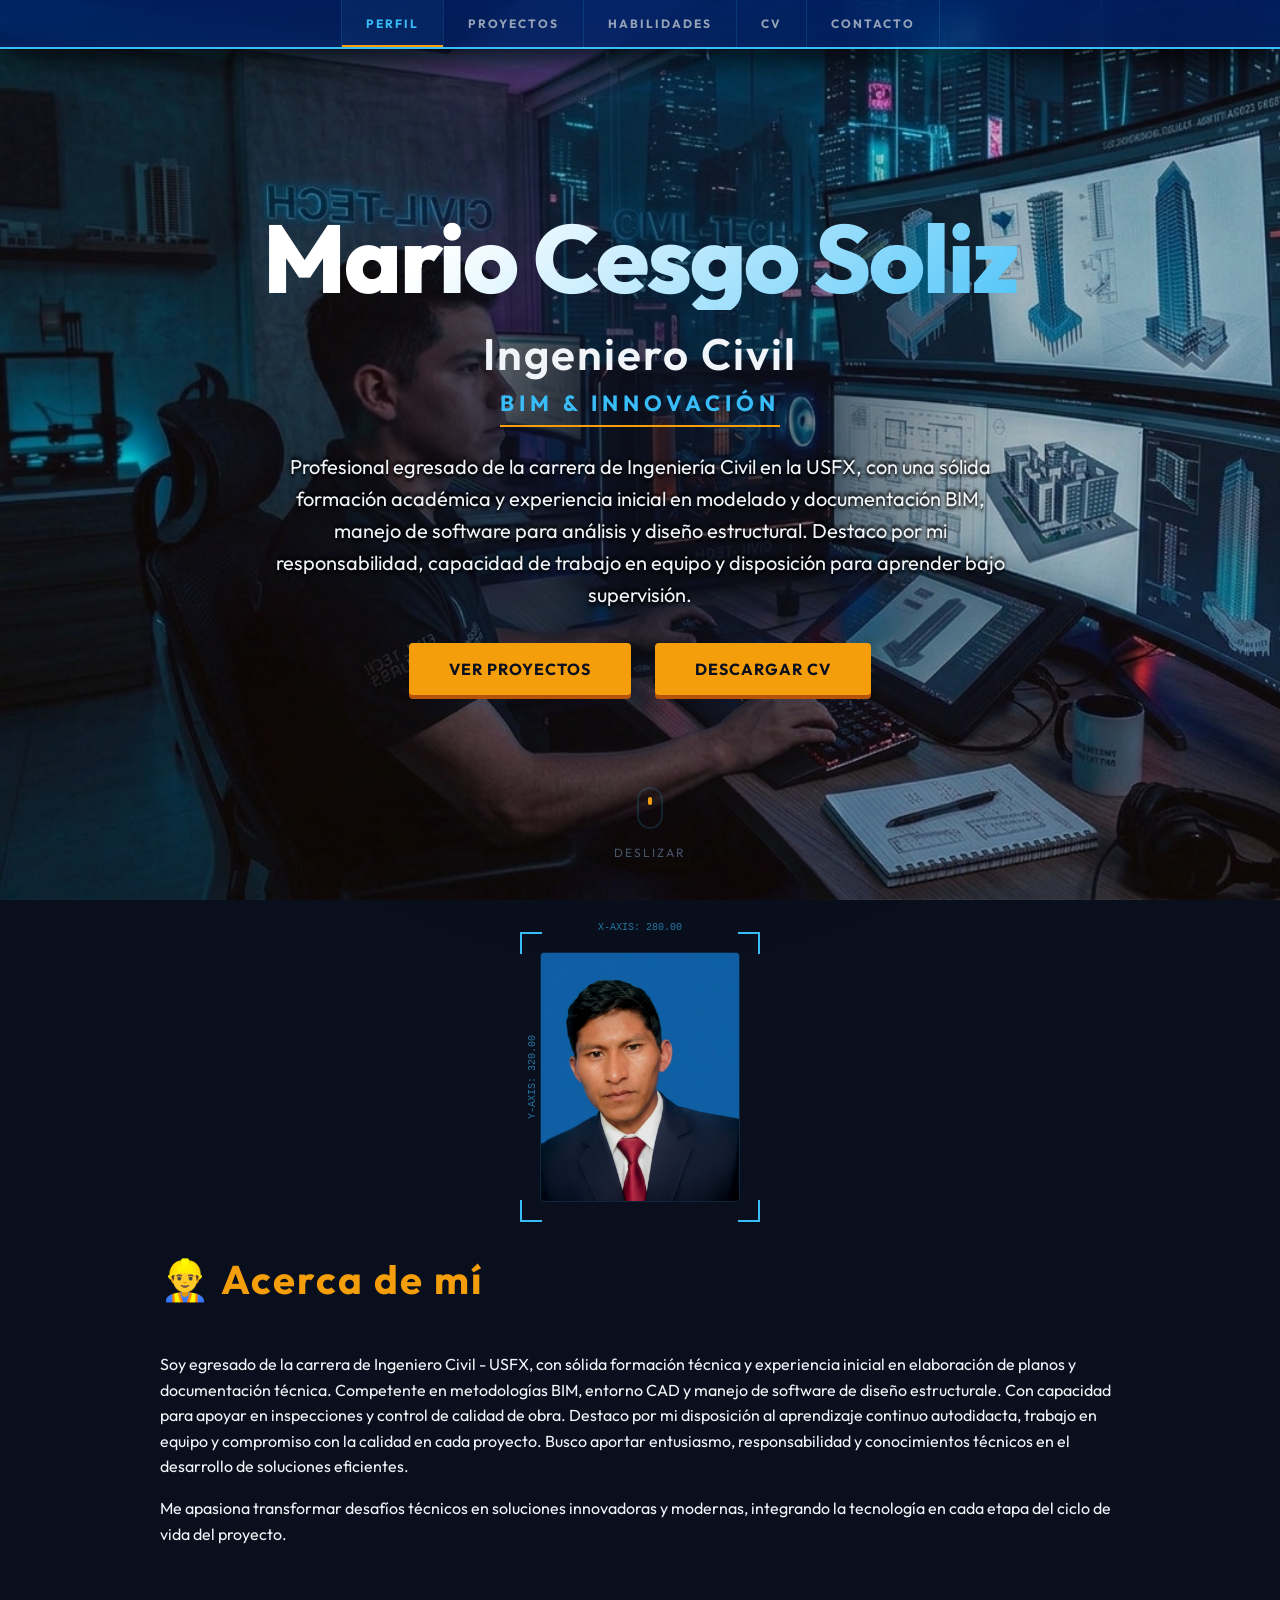
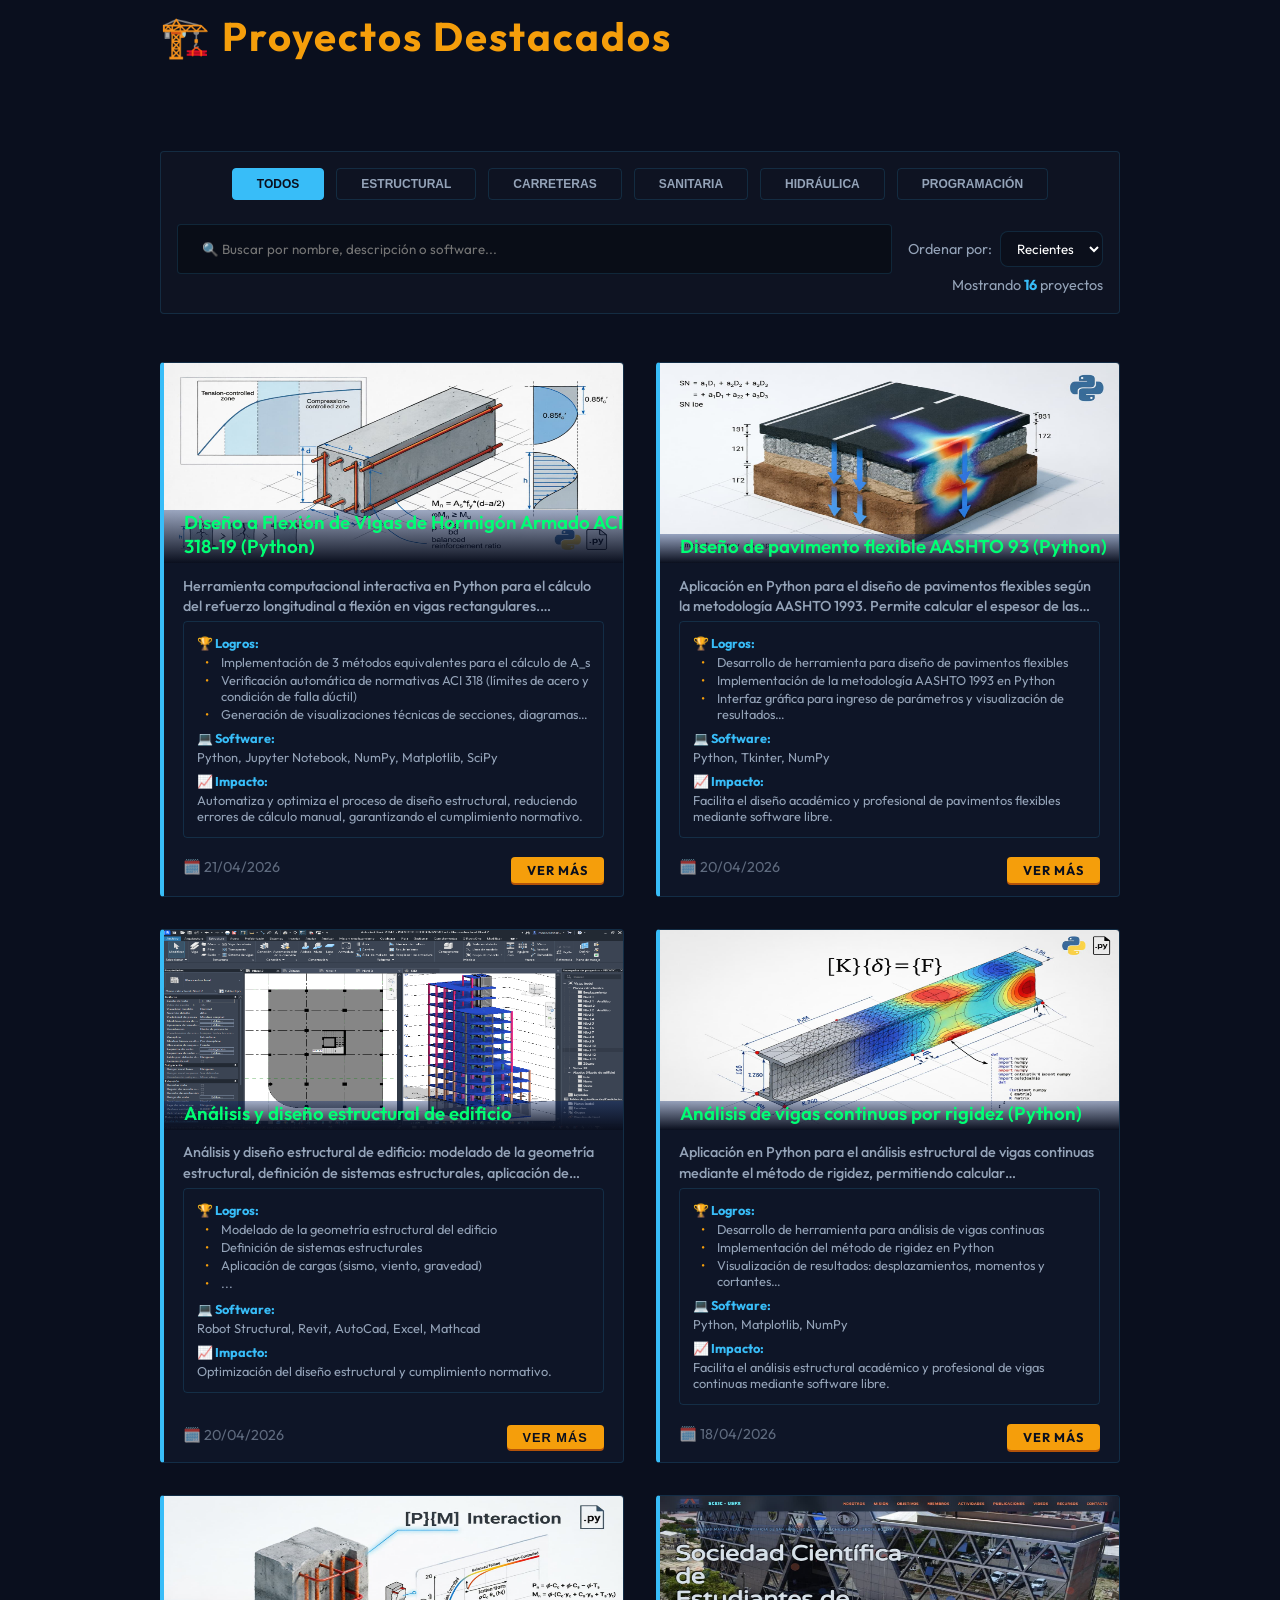
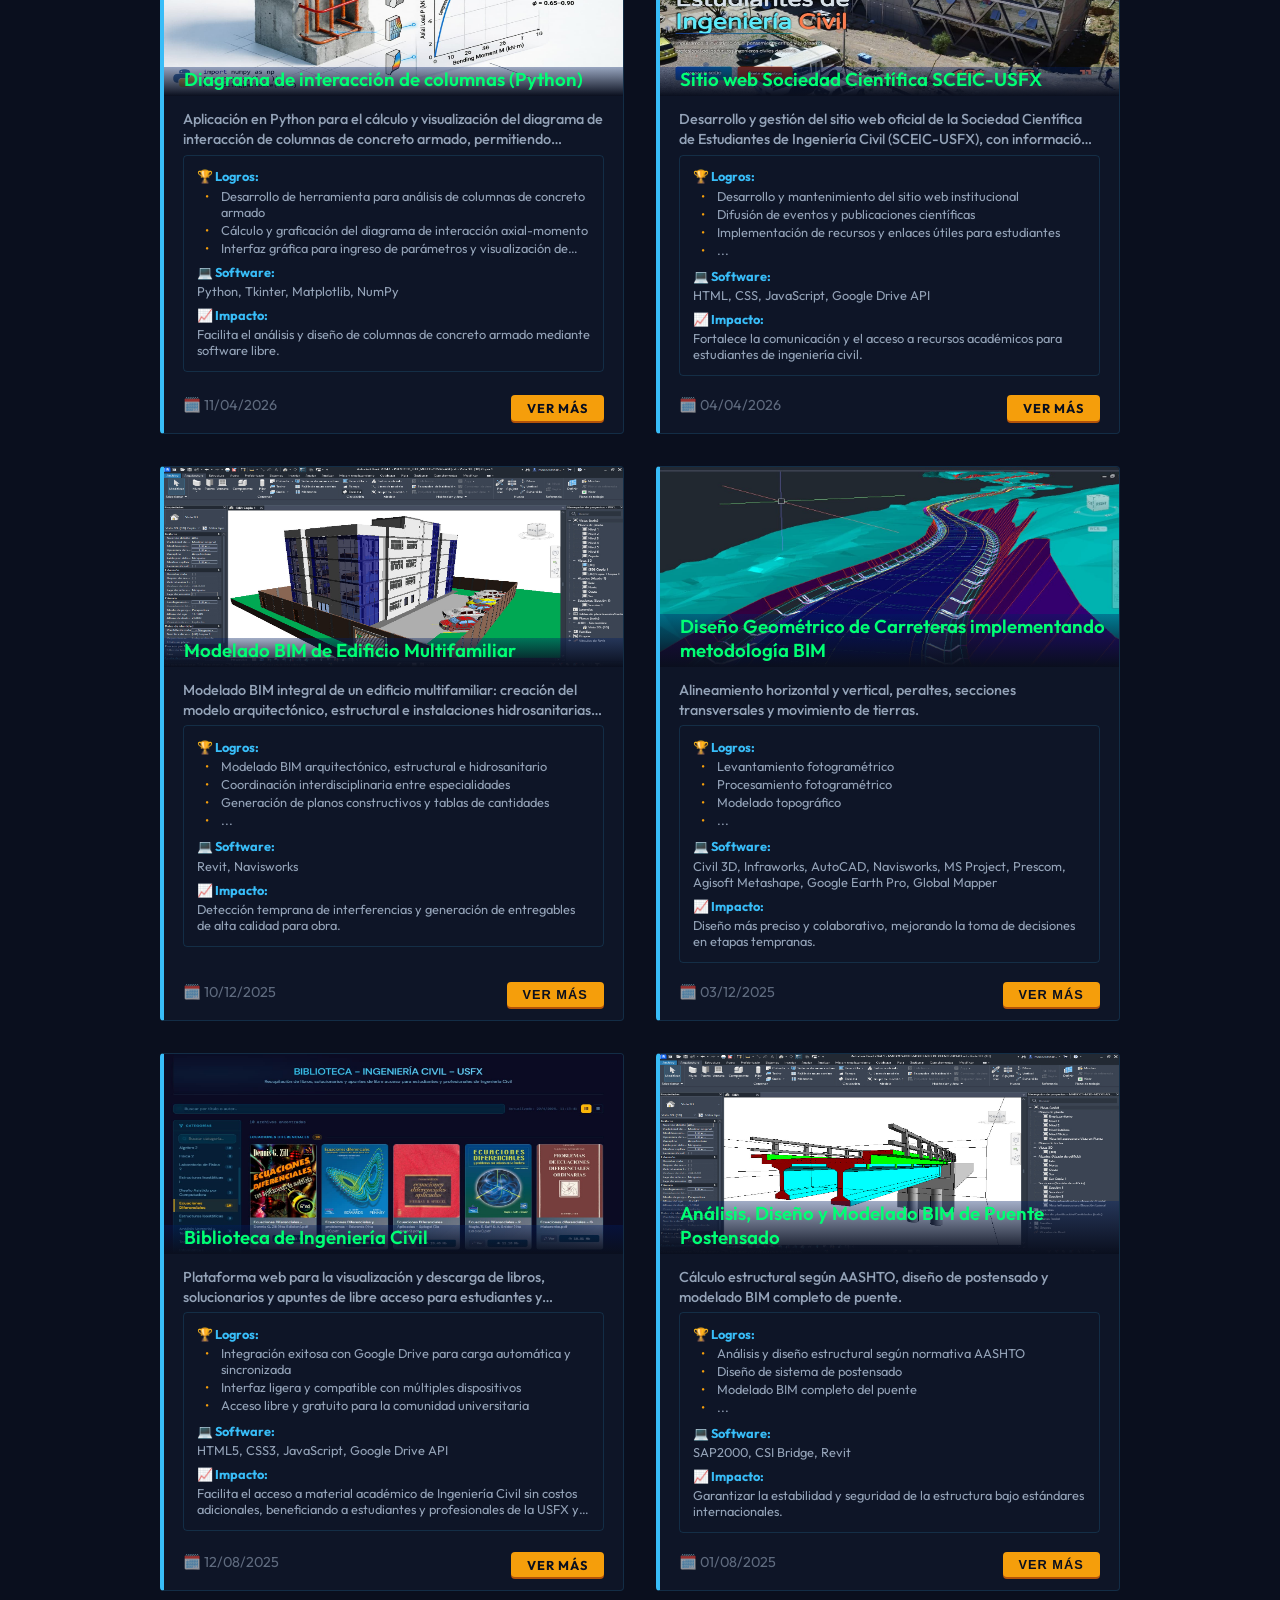
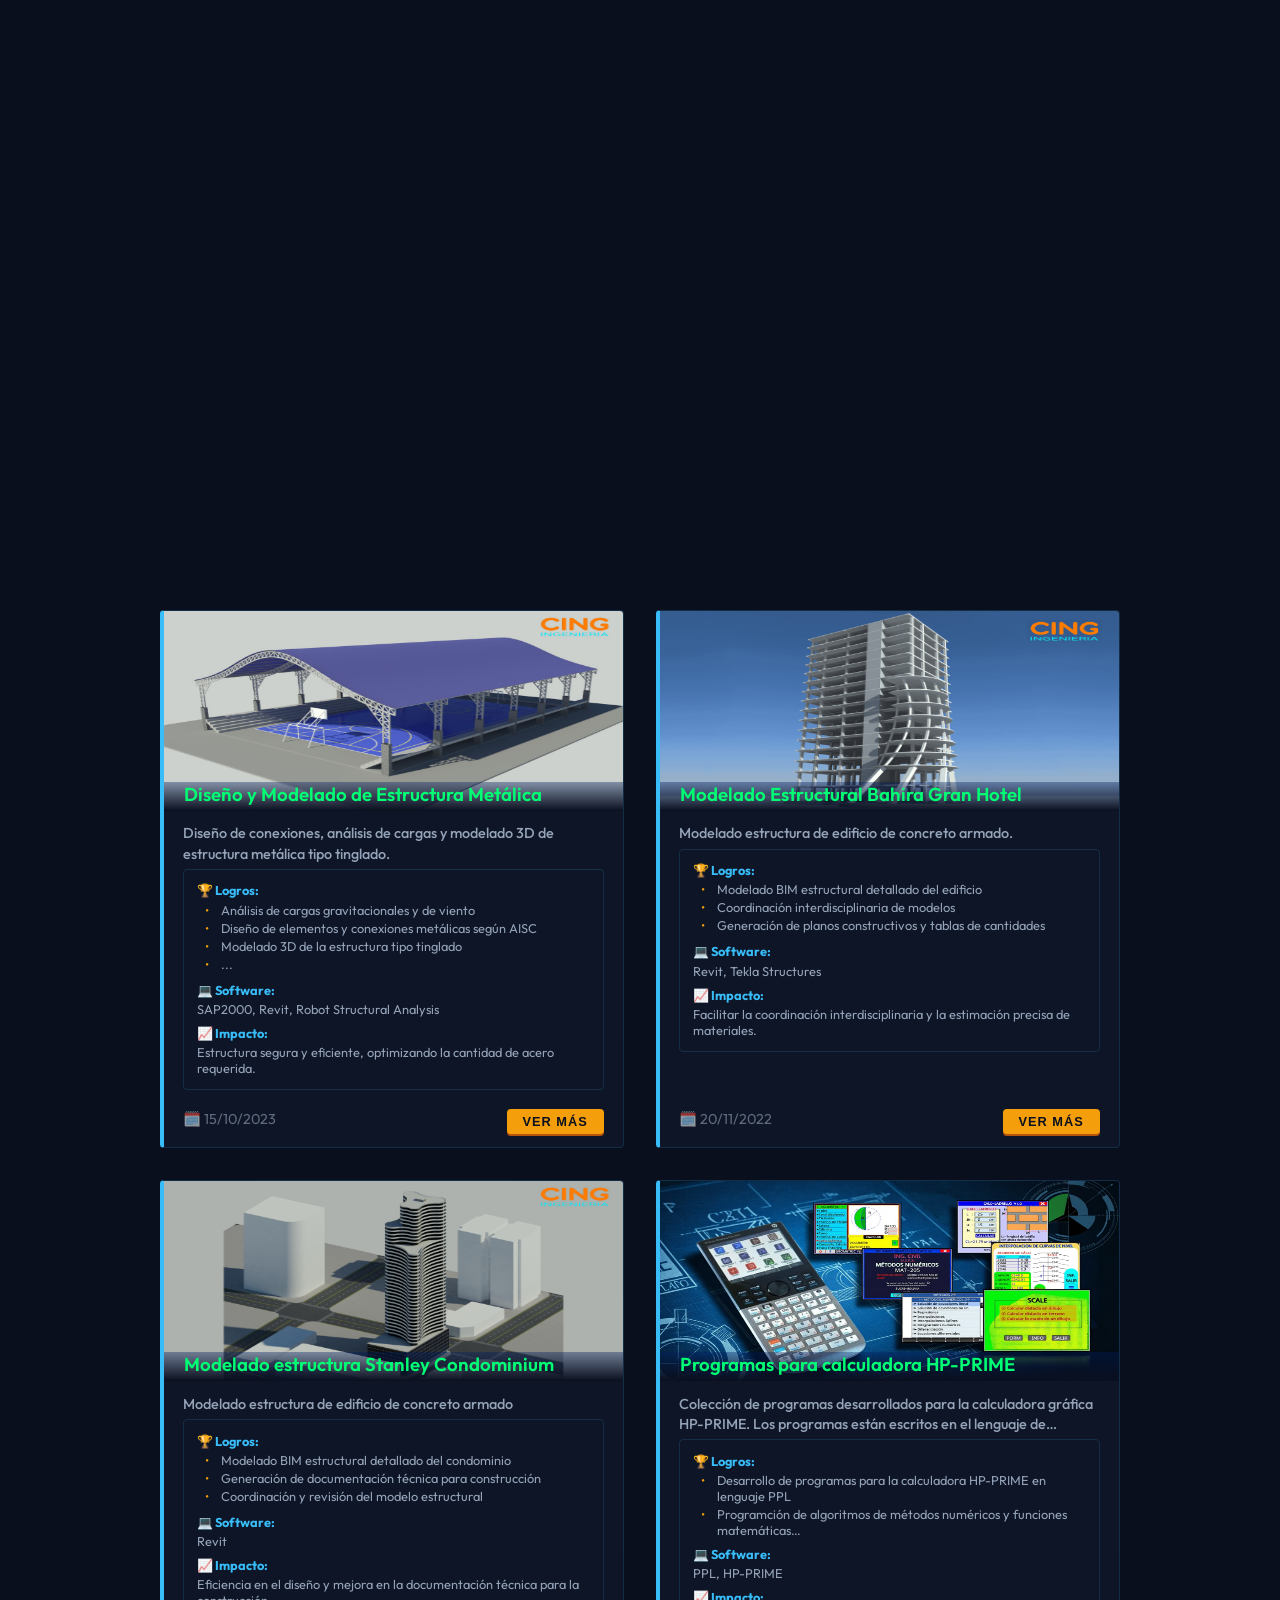
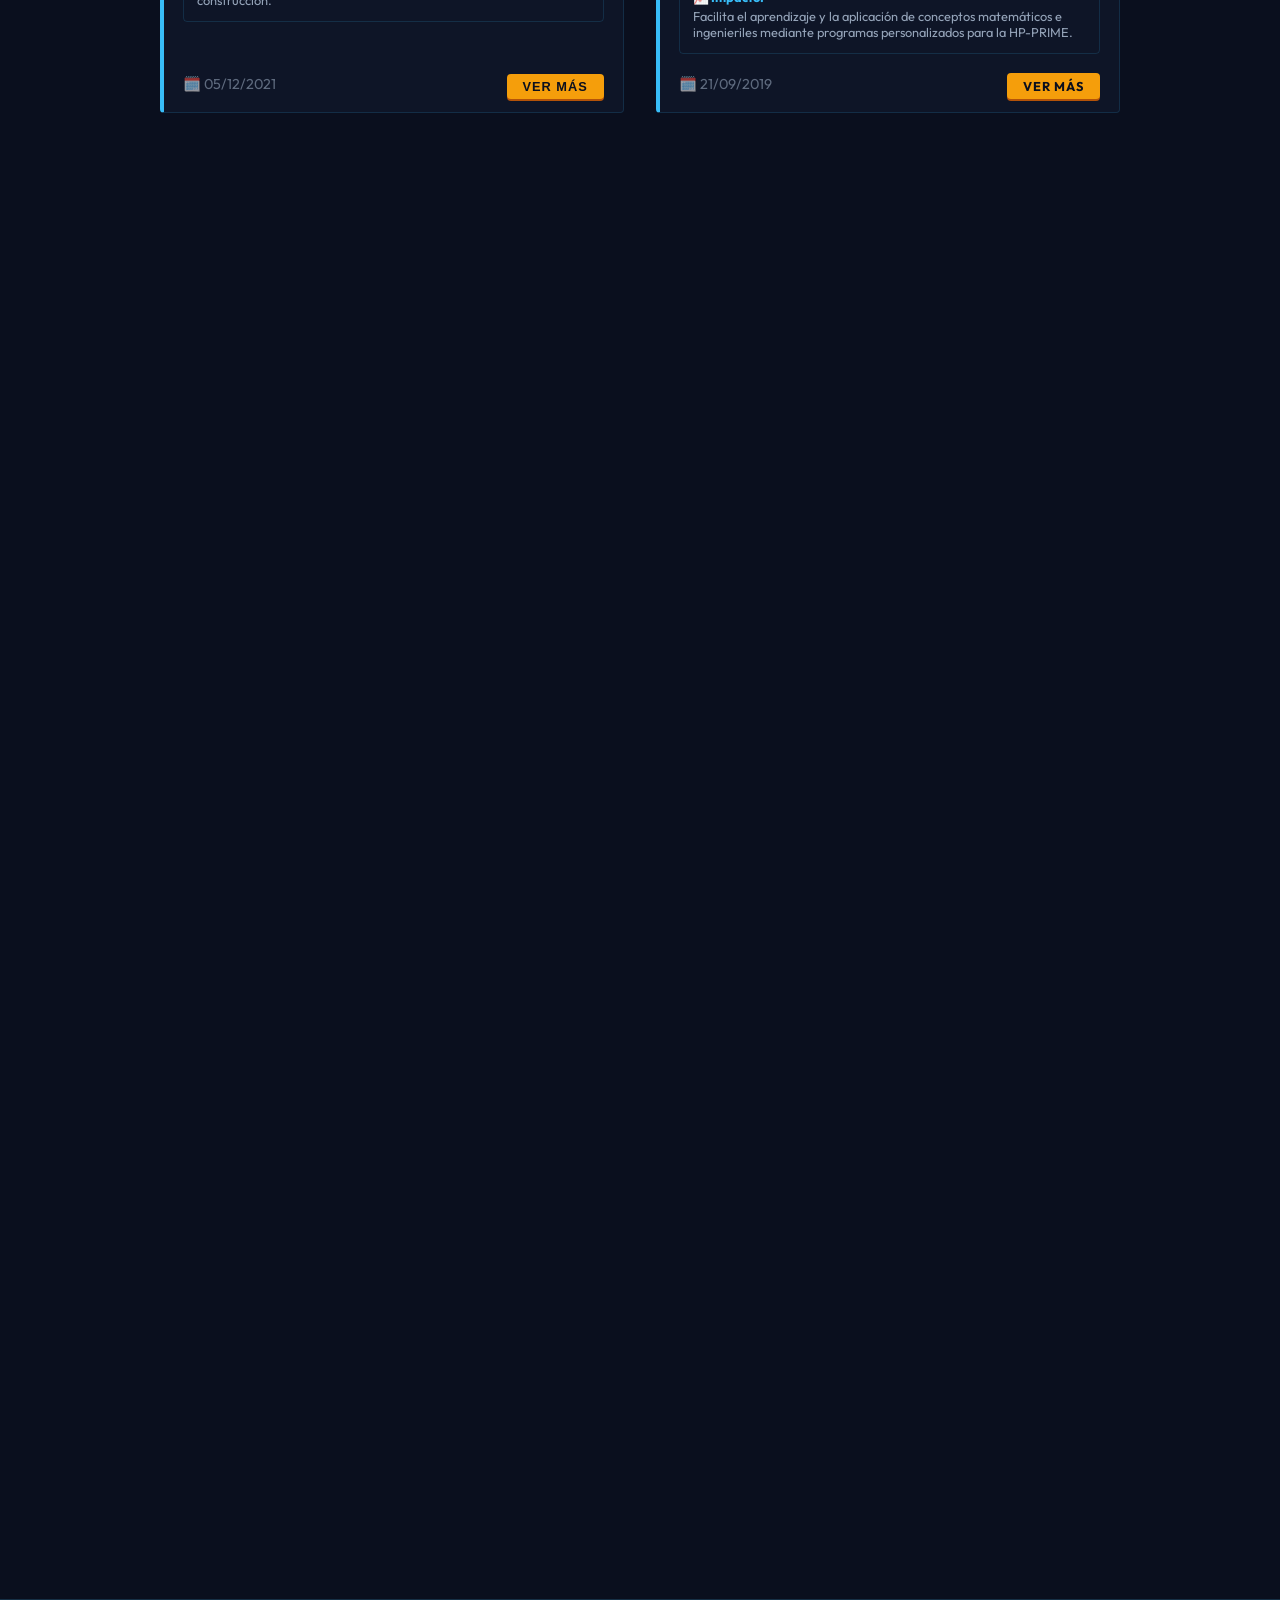
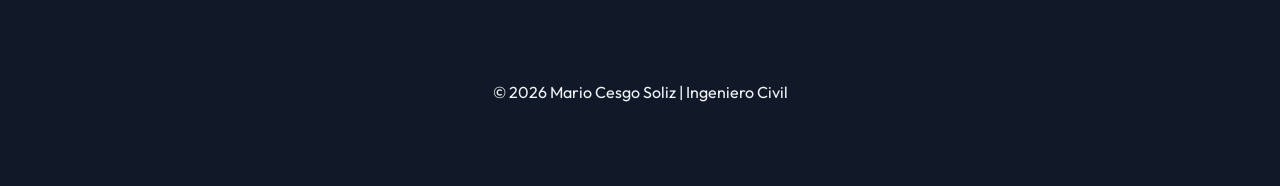
<file: index.html>
<!doctype html>
<html lang="es">
  <head>
    <meta charset="UTF-8" />
    <meta name="viewport" content="width=device-width, initial-scale=1.0" />
    <title>Mario Cesgo Soliz | Ing. Civil</title>
    <meta name="description" content="Portafolio profesional de Mario Cesgo Soliz, Ingeniero Civil especializado en BIM, estructuras y carreteras." />
    <link rel="icon" type="image/x-icon" href="img/icons/icon.png" />
    <link rel="stylesheet" href="css/style_portafolio.css" />
    <link rel="stylesheet" href="css/responsive_portafolio.css" />
  </head>
  <body>
    <header>
      <nav>
        <div class="nav-links">
          <a href="#sobre-mi" class="active">Perfil</a>
          <a href="#proyectos">Proyectos</a>
          <a href="#competencias">Habilidades</a>
          <a href="#curriculum">CV</a>
          <a href="#contacto">Contacto</a>
        </div>
      </nav>
    </header>
    <main>
      <section id="inicio" class="hero">
        <div class="hero-content">
          <h1 class="reveal stagger-1">Mario Cesgo Soliz</h1>
          <h2 class="reveal stagger-2">Ingeniero Civil <span>BIM & Innovación</span></h2>
          <p class="reveal stagger-3">
            Profesional egresado de la carrera de Ingeniería Civil en la USFX, con una sólida formación académica y experiencia inicial en modelado y documentación BIM, manejo de software para análisis y diseño estructural. Destaco por mi responsabilidad, capacidad de trabajo en
            equipo y disposición para aprender bajo supervisión.
          </p>

          <div class="hero-btns reveal stagger-4">
            <a href="#proyectos" class="btn">Ver Proyectos</a>
            <a href="#curriculum" class="btn">Descargar CV</a>
          </div>
          <div class="scroll-indicator" aria-hidden="true">
            <div class="mouse"></div>
            <span>Deslizar</span>
          </div>
        </div>
      </section>

      <!-- Sobre mí -->
      <section id="sobre-mi" class="container reveal">
        <div class="foto-perfil-container">
          <span class="label-coord coord-x">X-AXIS: 280.00</span>
          <span class="label-coord coord-y">Y-AXIS: 320.00</span>
          <div class="foto-perfil-wrapper">
            <img src="./img/perfil/foto_perfil.jpg" alt="Ingeniero Civil - Mario Cesgo" class="foto-perfil" />
          </div>
        </div>
        <div class="sobre-mi-texto">
          <h2>👷‍♂️ Acerca de mí</h2>
          <p>
            Soy egresado de la carrera de Ingeniero Civil - USFX, con sólida formación técnica y experiencia inicial en elaboración de planos y documentación técnica. Competente en metodologías BIM, entorno CAD y manejo de software de diseño estructurale. Con capacidad para apoyar en inspecciones y control de calidad de obra. Destaco por mi disposición al aprendizaje
            continuo autodidacta, trabajo en equipo y compromiso con la calidad en cada proyecto. Busco aportar entusiasmo, responsabilidad y
            conocimientos técnicos en el desarrollo de soluciones eficientes.
          </p>
          <p style="margin-top: 1rem">
            Me apasiona transformar desafíos técnicos en soluciones innovadoras y modernas, integrando la tecnología en cada etapa del ciclo de vida
            del proyecto.
          </p>
        </div>
      </section>

      <!-- Proyectos -->
      <section id="proyectos" class="container">
        <h2 class="reveal">🏗️ Proyectos Destacados</h2>
        <p style="margin-bottom: 1rem" class="reveal">
          Todos los proyectos que se muestran a continuación fueron realizados por iniciativa propia, no son parte de cursos realizados.
        </p>
        <div class="controles-proyectos reveal">
          <div class="filtros-container">
            <button class="filtro-btn active" data-mencion="todos">Todos</button>
            <button class="filtro-btn" data-mencion="estructural">Estructural</button>
            <button class="filtro-btn" data-mencion="carreteras">Carreteras</button>
            <button class="filtro-btn" data-mencion="sanitaria">Sanitaria</button>
            <button class="filtro-btn" data-mencion="hidráulica">Hidráulica</button>
            <button class="filtro-btn" data-mencion="programacion">Programación</button>
          </div>

          <div class="buscar-ordenar-container">
            <div class="buscador-container">
              <input
                type="text"
                id="buscador"
                placeholder="🔍 Buscar por nombre, descripción o software..."
                aria-label="Buscar proyectos por nombre, descripción o software" />
            </div>
            <div class="ordenacion-container">
              <label for="ordenar">Ordenar por:</label>
              <select id="ordenar">
                <option value="reciente">Recientes</option>
                <option value="antiguo">Antiguos</option>
              </select>
            </div>
          </div>
          <p style="font-size: 0.9rem; color: var(--text-muted); text-align: right">
            Mostrando
            <strong id="total-proyectos" style="color: var(--secondary)">0</strong>
            proyectos
          </p>
        </div>

        <div id="lista-proyectos">
          <!-- Renderizado dinámico desde script.js -->
        </div>
      </section>

      <!-- Competencias -->
      <section id="competencias" class="container">
        <h2 class="reveal">💼 Competencias Profesionales</h2>
        <div class="competencia-section reveal">
          <h3>🔧 Aptitudes Técnicas</h3>
          <ul class="competencia-list">
            <li>Modelado 3D y documentación BIM</li>
            <li>Elaboración y revisión de planos estructuraes</li>
            <li>Diseño geométrico de carreteras y obras viales</li>
            <li>Análisis y dimensionamiento asistido por software de estructuras de concreto y metálicas</li>
            <li>Elaboración de cómputos métricos y presupuestos de obra</li>
            <li>Simulación de procesos constructivos y planificación 4D</li>
            <li>Manejo de información geoespacial (GIS) y topográfica </li>
            <li>Automatización de tareas con programación y desarrollo de software</li>
            <li>Colaboración interdisciplinaria en entornos digitales</li>
          </ul>
        </div>
        <div class="competencia-section reveal">
          <h3>💻 Software que manejo</h3>
          <div class="software-grid">
            <span class="software-item"><img src="./img/software%20icon/AutoCad.png" alt="AutoCad" /> Autocad 2D-3D</span>
            <span class="software-item"><img src="./img/software%20icon/Revit.png" alt="Revit" /> Revit (modelado BIM)</span>
            <span class="software-item"><img src="./img/software%20icon/Excel.png" alt="Excel" /> Excel</span>
            <span class="software-item"><img src="./img/software%20icon/Civil3D.png" alt="Civil 3D" /> Civil 3D</span>

            <span class="software-item"><img src="./img/software%20icon/Infraworks.png" alt="Infraworks" /> Infraworks</span>
            <span class="software-item"><img src="./img/software%20icon/Robot_Structural.png" alt="Robot Structural" /> Robot Structural</span>
            <span class="software-item"><img src="./img/software%20icon/Sap2000.png" alt="Sap 2000" /> Sap 2000</span>
            <span class="software-item"><img src="./img/software%20icon/Etabs.png" alt="Etabs" /> Etabs</span>
            <span class="software-item"><img src="./img/software%20icon/CSiBridge-removebg-preview.png" alt="CS Bridge" /> CS Bridge</span>
            <span class="software-item"><img src="./img/software%20icon/Mathcad.png" alt="MathCad" /> MathCad</span>
            <span class="software-item"><img src="./img/software%20icon/Project.png" alt="Project" /> MS Project</span>
            <span class="software-item"><img src="./img/software%20icon/Navisworks.png" alt="Project" /> Navisworks Manage</span>
            <span class="software-item">💰 Prescom</span>
            <span class="software-item"><img src="./img/software%20icon/synchro_trafic.png" alt="Synchro Traffic" /> Synchro Traffic</span>
            <span class="software-item"><img src="./img/software%20icon/Google_Earth.png" alt="Google Earth" /> Google Earth</span>
            <span class="software-item"><img src="./img/software%20icon/Global_Mapper.png" alt="Global Mapper" /> Global Mapper</span>
            <span class="software-item"><img src="./img/software%20icon/QGIS.png" alt="Civil 3D" /> QGIS</span>
            <span class="software-item"><img src="./img/software%20icon/Python.png" alt="Python" /> Python</span>
            <span class="software-item"><img src="./img/software%20icon/Javascript.png" alt="Javascript" /> Javascript</span>
          </div>
        </div>
        <div class="competencia-grid reveal">
          <div class="competencia-section">
            <h3>🌍 Idiomas</h3>
            <ul class="competencia-list competencia-list-block">
              <li><strong>Español</strong> – Nativo</li>
              <li><strong>Inglés</strong> – Básico</li>
              <li><strong>Quechua</strong> – Nativo</li>
            </ul>
          </div>
        </div>
        <div class="competencia-grid reveal">
          <div class="competencia-section">
            <h3>🚗 Otros</h3>
            <ul class="competencia-list competencia-list-block">
              <li>Licencia de conducir categoría A</li>
            </ul>
          </div>
        </div>
      </section>

      <!-- Currículum Vitae -->
      <section id="curriculum" class="container reveal">
        <h2>📄 Currículum Vitae</h2>
        <div class="curriculum-card">
          <p style="margin-bottom: 2rem; color: var(--text-muted)">Explore mi trayectoria profesional detallada descargando mi CV en formato PDF.</p>
          <a href="./CV_Mario_Cesgo.pdf" download class="btn">
            <span>📥 Descargar Curriculum Vitae (CV)</span>
          </a>
        </div>
      </section>

      <!-- Contáctame -->
      <section id="contacto" class="container reveal">
        <h2 style="margin-bottom: 3rem">🤝 Contáctame</h2>
        <div class="contact-links-grid">
          <a href="mailto:mariocs855@gmail.com" class="contact-link">
            <span class="icon">📧</span>
            <div>
              <strong>Email</strong>
              <p style="font-size: 0.8rem; color: var(--text-muted)">mariocs855@gmail.com</p>
            </div>
          </a>
          <a href="https://wa.me/59174446236" target="_blank" class="contact-link">
            <span class="icon">📱</span>
            <div>
              <strong>WhatsApp</strong>
              <p style="font-size: 0.8rem; color: var(--text-muted)">+591 74446236</p>
            </div>
          </a>
          <a href="https://www.linkedin.com/in/mariocesgo/" target="_blank" class="contact-link">
            <span class="icon">🔗</span>
            <div>
              <strong>LinkedIn</strong>
              <p style="font-size: 0.8rem; color: var(--text-muted)">Ver perfil profesional</p>
            </div>
          </a>
        </div>
      </section>
    </main>
    <footer>
      <p>&copy; 2026 Mario Cesgo Soliz | Ingeniero Civil</p>
    </footer>

    <script src="js/datos_proyectos.js"></script>
    <script src="js/script_portafolio.js"></script>
  </body>
</html>
</file>
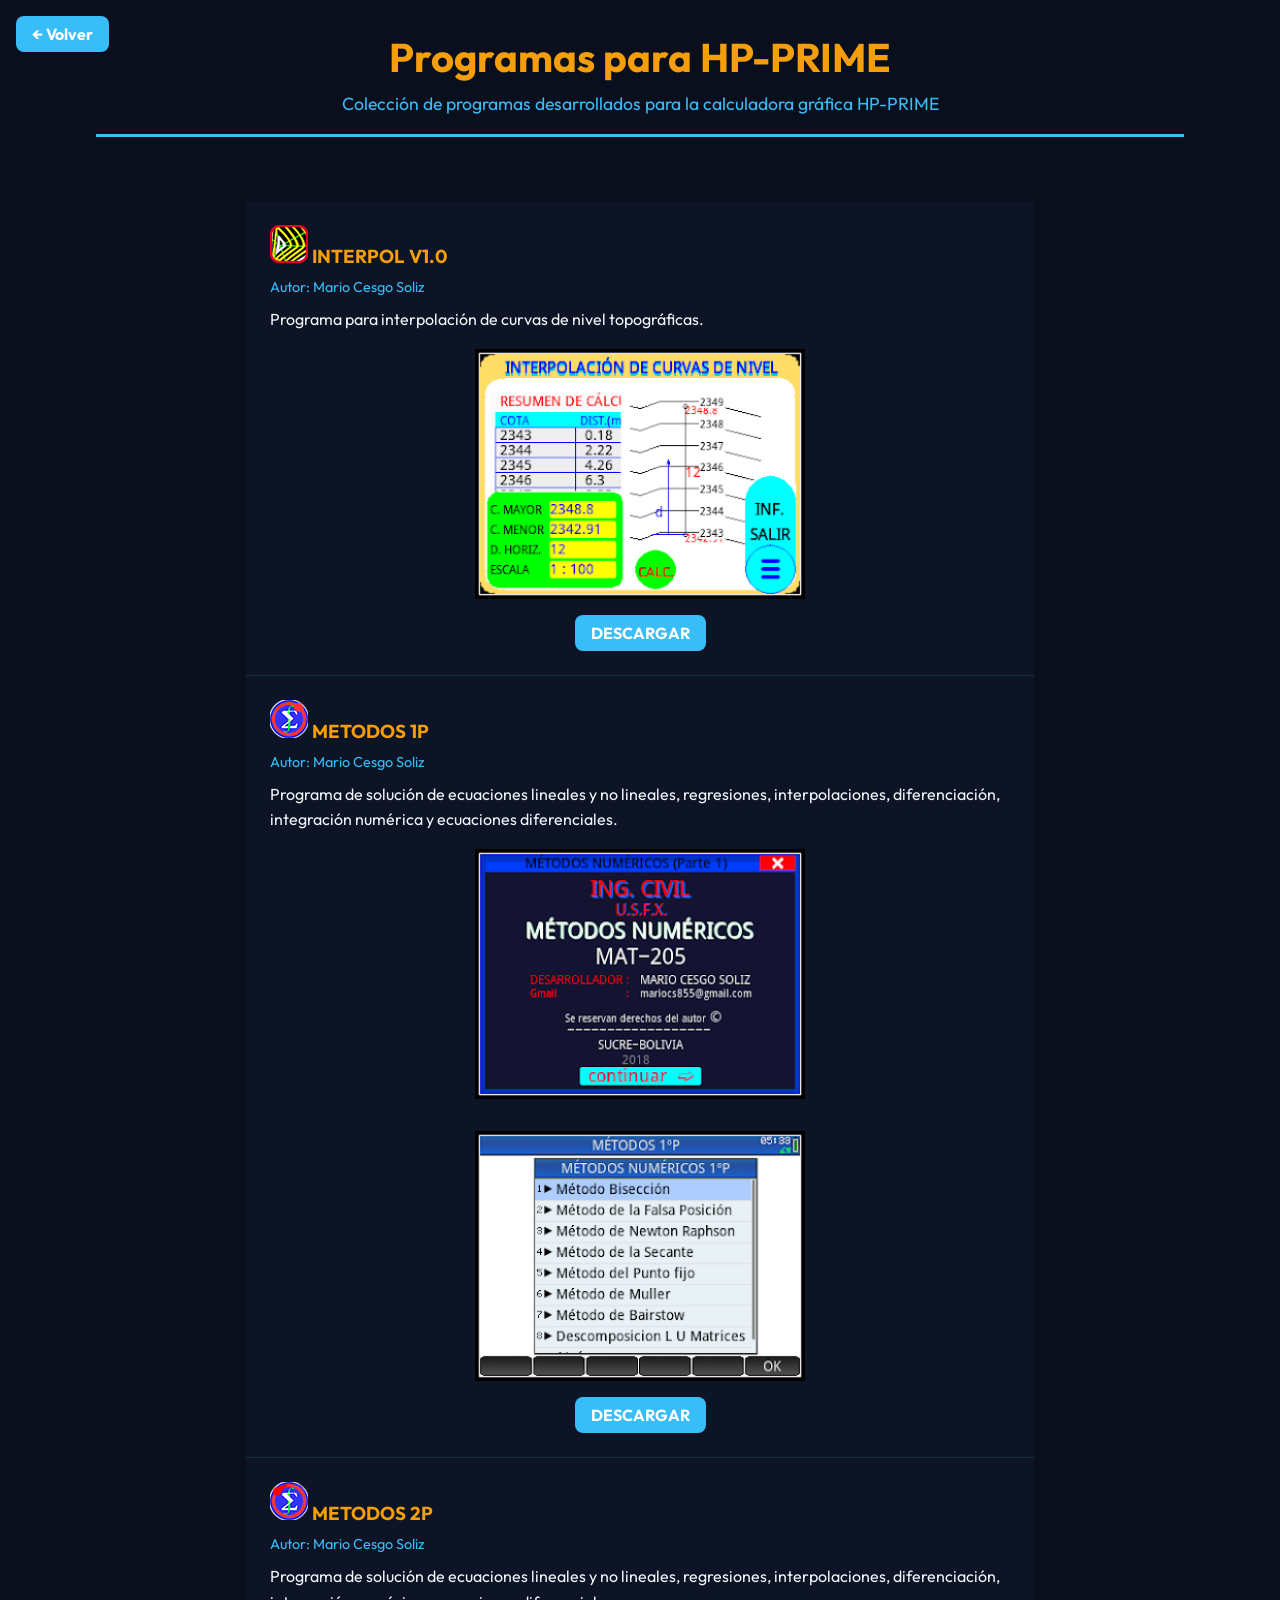
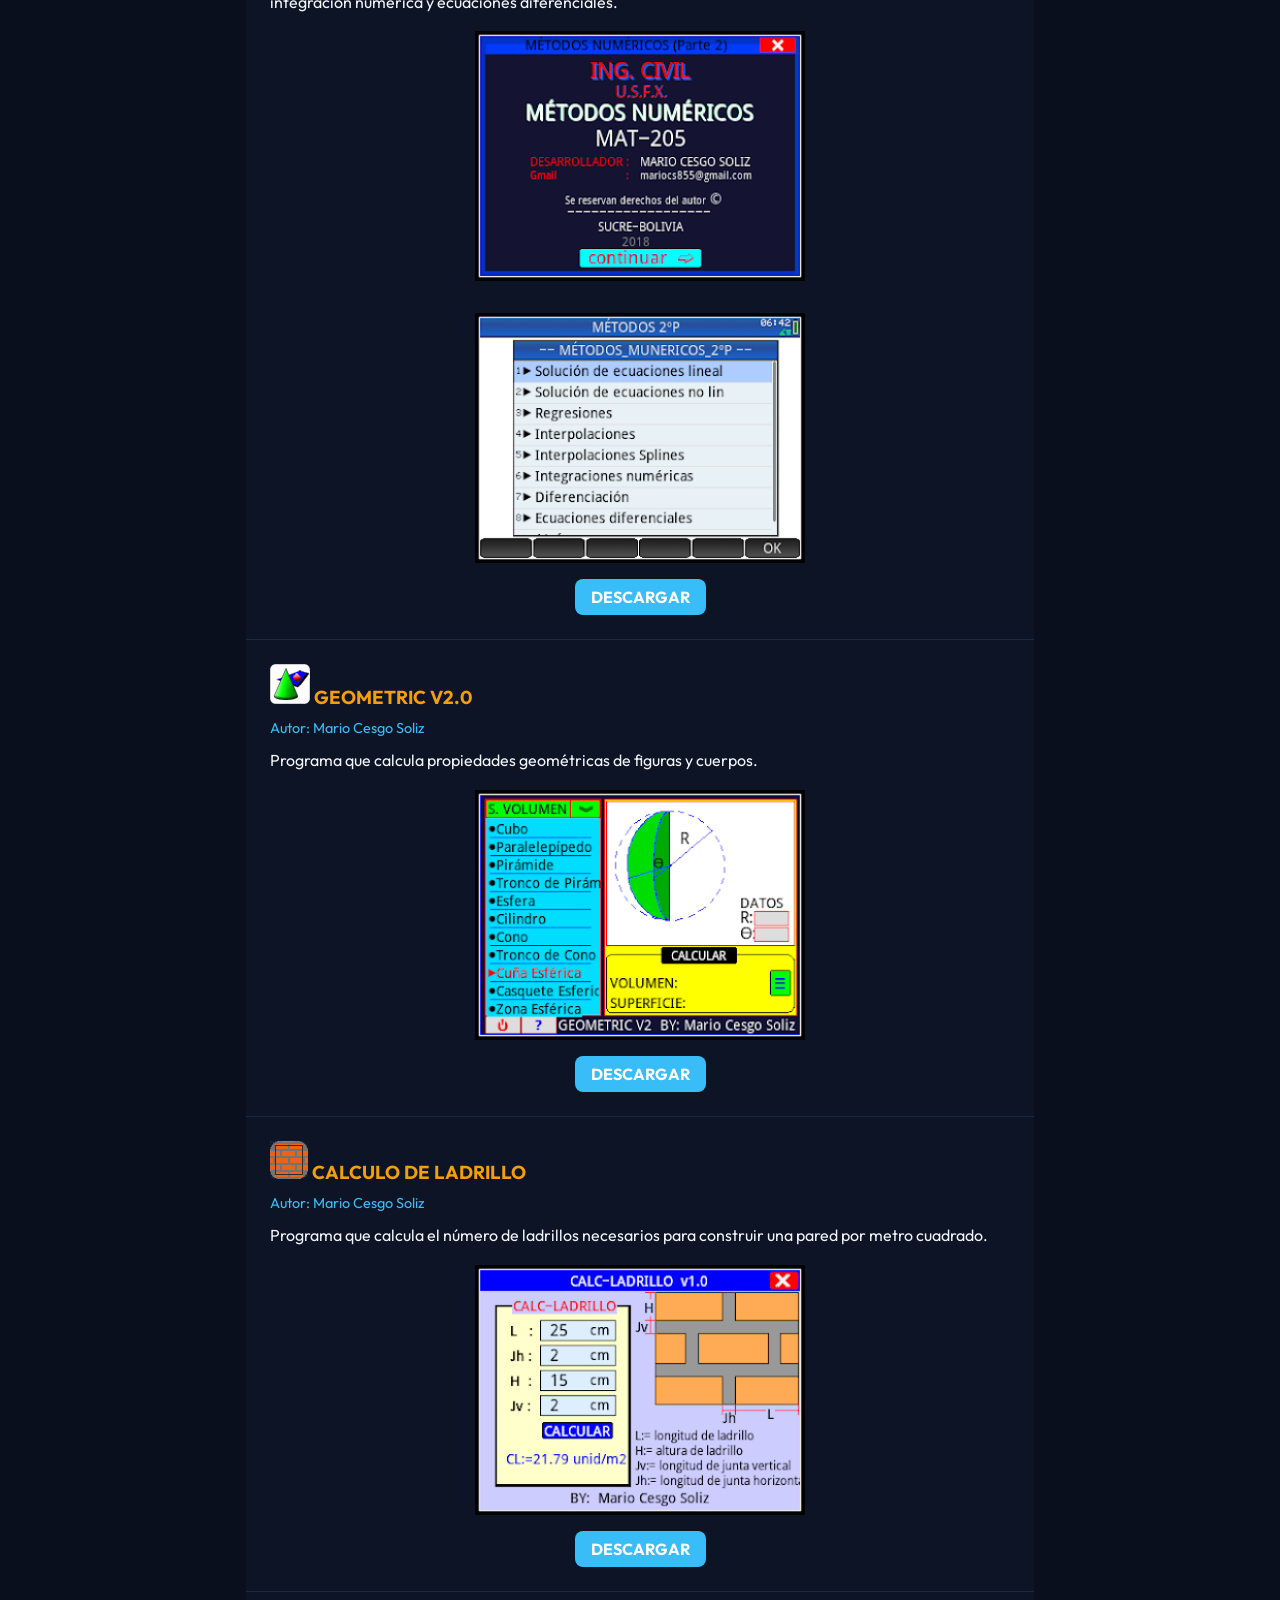
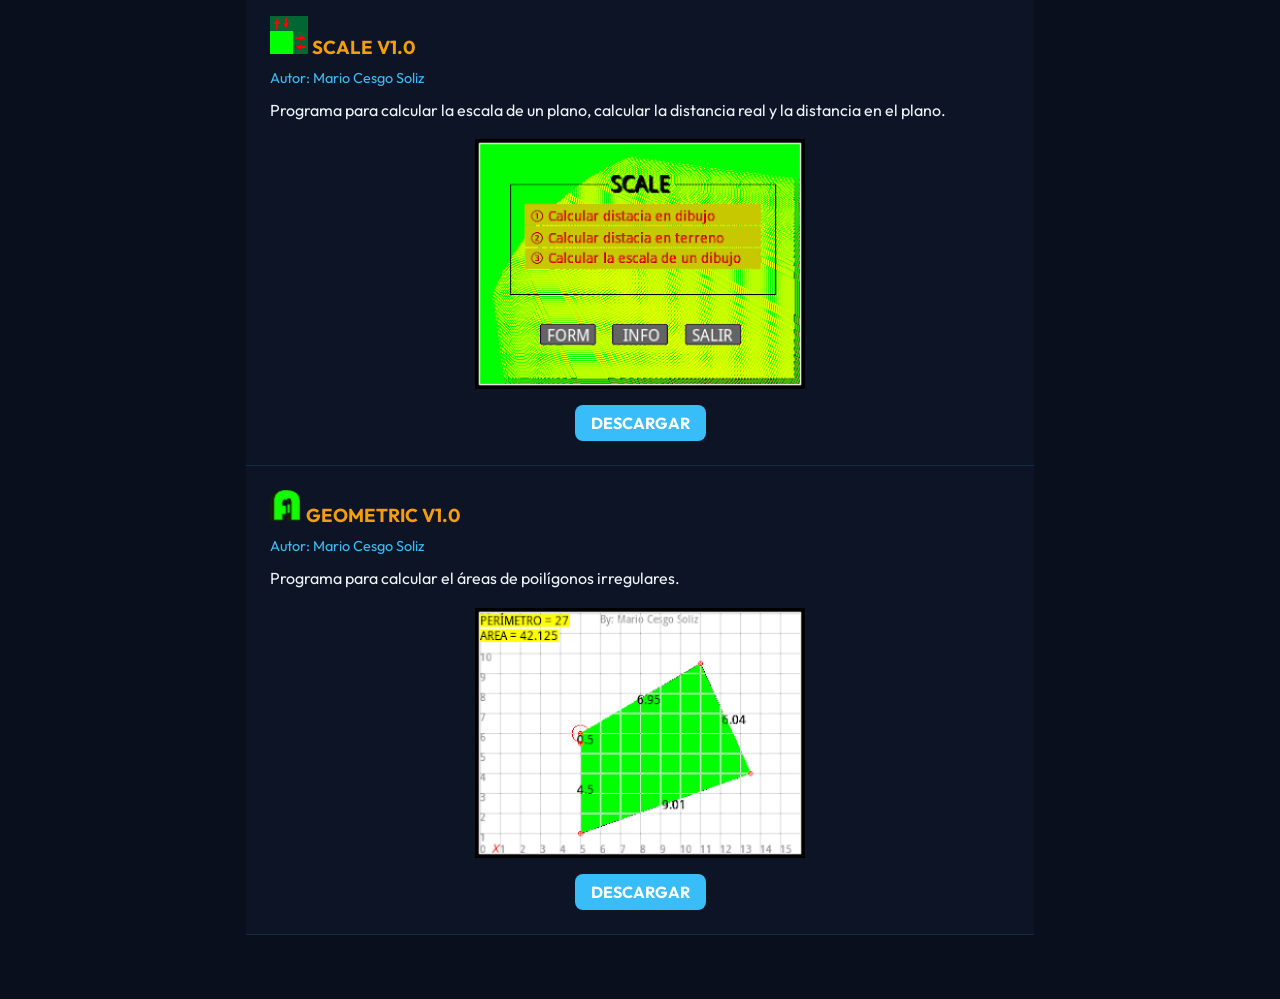
<file: programas-hp-prime.html>
<!doctype html>
<html lang="es">
  <head>
    <meta charset="UTF-8" />
    <meta name="viewport" content="width=device-width, initial-scale=1.0" />
    <title>Programas para HP-PRIME</title>
    <link rel="icon" type="image/x-icon" href="img/icons/icon.png">
    <link rel="stylesheet" href="css/style_portafolio.css" />
    <link rel="stylesheet" href="css/responsive_portafolio.css" />
    <style>
      .btn-back {
        position: fixed;
        top: 1rem;
        left: 1rem;
        z-index: 90;
        background: var(--secondary);
        color: white;
        padding: 0.5rem 1rem;
        border-radius: 8px;
        text-decoration: none;
        font-weight: bold;
        transition: all 0.3s ease;
      }
      .btn-back:hover {
        background: var(--accent);
        transform: scale(1.05);
      }
      .programas-container {
        padding: 2rem 6rem;
        background: var(--primary);
        border-radius: var(--radius);
        box-shadow: var(--shadow);
      }
      .programas-header {
        text-align: center;
        margin-bottom: 2rem;
        border-bottom: 3px solid var(--secondary);
        padding-bottom: 1rem;
      }
      .programas-header h1 {
        font-size: 2.5rem;
        margin-bottom: 0.5rem;
        color: var(--accent);
      }
      .programas-header p {
        font-size: 1.1rem;
        color: var(--secondary);
      }
      .programas-grid {
        display: grid;
        grid-template-columns: repeat(auto-fit, minmax(300px, 1fr));
        gap: 1.5rem;
        margin-top: 2rem;
      }
      .programa-card {
        display: flex;
        flex-direction: column;
        background: var(--glass-bg, rgba(15, 23, 42, 0.7));
        padding: 1.5rem;
        border-bottom: 1px solid var(--glass-border, rgba(56, 189, 248, 0.15));
        transition: transform 0.3s, box-shadow 0.3s;
      }
      .programa-card h3 {
        color: var(--accent);
        margin-bottom: 0.5rem;
      }
      .programa-card p {
        color: var(--text);
        line-height: 1.6;
      }
      .programa-card .p-img {
        height: 250px;
        align-self: center;
        margin: 1rem 0;
        border-radius: var(--radius);
        box-shadow: var(--shadow);
      }
      .programa-card .btn-download {
        margin-top: auto;
        align-self: center;
        background: var(--secondary);
        color: white;
        padding: 0.5rem 1rem;
        border-radius: 8px;
        text-decoration: none;
        font-weight: bold;
        transition: all 0.3s ease;
      }
      .programa-card .btn-download:hover {
        background: var(--accent);
        transform: scale(1.05);
      }
      .programa-card .autor {
        font-size: 0.9rem;
        color: #38bdf8;
        margin-bottom: 0.5rem;
      }
      /* Responsive Design */
      @media (max-width: 1024px) {
        .programas-container {
          padding: 2rem 3rem;
        }
        .programas-grid {
          grid-template-columns: repeat(auto-fit, minmax(280px, 1fr));
          gap: 1.5rem;
        }
      }
      @media (max-width: 768px) {
        .programas-container {
          padding: 2rem 1.5rem;
        }
        .programas-header h1 {
          font-size: 2rem;
        }
        .programas-header p {
          font-size: 1rem;
        }
        .programas-grid {
          grid-template-columns: repeat(auto-fit, minmax(250px, 1fr));
          gap: 1.5rem;
        }
        .programa-card {
          padding: 1.25rem;
        }
        .programa-card .p-img {
          height: 200px;
        }
        .programa-card .btn-download {
          padding: 0.5rem 0.75rem;
          font-size: 0.9rem;
        }
      }
      @media (max-width: 480px) {
        .programas-container {
          padding: 1.5rem 1rem;
        }
        .programas-header h1 {
          font-size: 1.5rem;
        }
        .programas-header p {
          font-size: 0.9rem;
        }
        .programas-grid {
          grid-template-columns: 1fr;
          gap: 1rem;
        }
        .programa-card {
          padding: 1rem;
        }
        .programa-card .p-img {
          height: 150px;
        }
        .programa-card .btn-download {
          padding: 0.4rem 0.6rem;
          font-size: 0.8rem;
        }
        .programa-card .autor {
          font-size: 0.8rem;
        }
      }
    </style>
  <body>
    <a href="proyectos_programacion.html" class="btn-back">← Volver</a>
    <div class="programas-container">
      <div class="programas-header">
        <h1>Programas para HP-PRIME</h1>
        <p>Colección de programas desarrollados para la calculadora gráfica HP-PRIME</p>
      </div>
      <section id="programas" class="container">
        <div class="programa-card">
          <h3> <img src="img/programas-hp/icons/interpol.png" alt="INTERPOL V1.0" class="icon"> INTERPOL V1.0</h3>
          <p class="autor">Autor: Mario Cesgo Soliz</p>
          <p>Programa para interpolación de curvas de nivel topográficas.</p>
          <img src="img/programas-hp/interpol.png" alt="INTERPOL V1.0" class="p-img">
          <a href="https://drive.google.com/uc?id=1Qf1ImSw3bbtvJgtVXrNk1LoeRywjCWhM&export=download&authuser=0" download class="btn-download">DESCARGAR</a>
        </div>
        <div class="programa-card">
          <h3> <img src="img/programas-hp/icons/metodos1p.png" alt="METODOS 1P" class="icon"> METODOS 1P</h3>
          <p class="autor">Autor: Mario Cesgo Soliz</p>
          <p>Programa de solución de ecuaciones lineales y no lineales, regresiones, interpolaciones, diferenciación, integración numérica y ecuaciones diferenciales.</p>
          <img src="img/programas-hp/metodos1p01.png" alt="METODOS 1P" class="p-img">
          <img src="img/programas-hp/metodos1p02.png" alt="METODOS 1P" class="p-img">
          <a href="https://drive.google.com/uc?id=15JYd0wM3ZPppL-xdRPrQT2rR_od9tlV-&export=download&authuser=0" download class="btn-download">DESCARGAR</a>
        </div>
        <div class="programa-card">
          <h3> <img src="img/programas-hp/icons/metodos2p.png" alt="METODOS 2P" class="icon"> METODOS 2P</h3>
          <p class="autor">Autor: Mario Cesgo Soliz</p>
          <p>Programa de solución de ecuaciones lineales y no lineales, regresiones, interpolaciones, diferenciación, integración numérica y ecuaciones diferenciales.</p>
          <img src="img/programas-hp/metodos2p01.png" alt="METODOS 2P" class="p-img">
          <img src="img/programas-hp/metodos2p02.png" alt="METODOS 2P" class="p-img">
          <a href="https://drive.google.com/uc?id=1OYtGKzpd1-MzYcZeo6k7Rsn3H2pqpg2Q&export=download&authuser=0" download class="btn-download">DESCARGAR</a>
        </div>
        <div class="programa-card">
          <h3> <img src="img/programas-hp/icons/geometric.png" alt="GEOMETRIC V2.0" class="icon"> GEOMETRIC V2.0</h3>
          <p class="autor">Autor: Mario Cesgo Soliz</p>
          <p>Programa que calcula propiedades geométricas de figuras y cuerpos.</p>
          <img src="img/programas-hp/geometric.png" alt="GEOMETRIC V2.0" class="p-img">
          <a href="https://drive.google.com/uc?id=1BwfboZZ7K-FUf5DrkBSCqSAdqjgMH-WW&export=download&authuser=0" download class="btn-download">DESCARGAR</a>
        </div>
        <div class="programa-card">
          <h3> <img src="img/programas-hp/icons/cal-ladrillo.png" alt="CALCULO DE LADRILLO" class="icon"> CALCULO DE LADRILLO</h3>
          <p class="autor">Autor: Mario Cesgo Soliz</p>
          <p>Programa que calcula el número de ladrillos necesarios para construir una pared por metro cuadrado.</p>
          <img src="img/programas-hp/cal-ladrillo.png" alt="CALCULO DE LADRILLO" class="p-img">
          <a href="https://drive.google.com/uc?id=1RKIYSQdsFDzq0dkxvV-HRZClfakmsCZx&export=download&authuser=0" download class="btn-download">DESCARGAR</a>
        </div>
        <div class="programa-card">
          <h3> <img src="img/programas-hp/icons/scale.png" alt="SCALE V1.0" class="icon"> SCALE V1.0</h3>
          <p class="autor">Autor: Mario Cesgo Soliz</p>
          <p>Programa para calcular la escala de un plano, calcular la distancia real y la distancia en el plano.</p>
          <img src="img/programas-hp/scale.png" alt="SCALE V1.0" class="p-img">
          <a href="https://drive.google.com/uc?id=1cmcGMjtpudsEnBMF_csAgNpGj5_KlrBW&export=download&authuser=0" download class="btn-download">DESCARGAR</a>
        </div>
        <div class="programa-card">
          <h3> <img src="img/programas-hp/icons/arpol.png" alt="SCALE V1.0" class="icon"> GEOMETRIC V1.0</h3>
          <p class="autor">Autor: Mario Cesgo Soliz</p>
          <p>Programa para calcular el áreas de poilígonos irregulares.</p>
          <img src="img/programas-hp/arpol.png" alt="SCALE V1.0" class="p-img">
          <a href="https://drive.google.com/uc?id=1Dv7cQvZLascTl4mw5wMHvBN7XvtEhuF1&authuser=0" download class="btn-download">DESCARGAR</a>
        </div>
      </section>
    </div>
  </body>
</html>
</file>
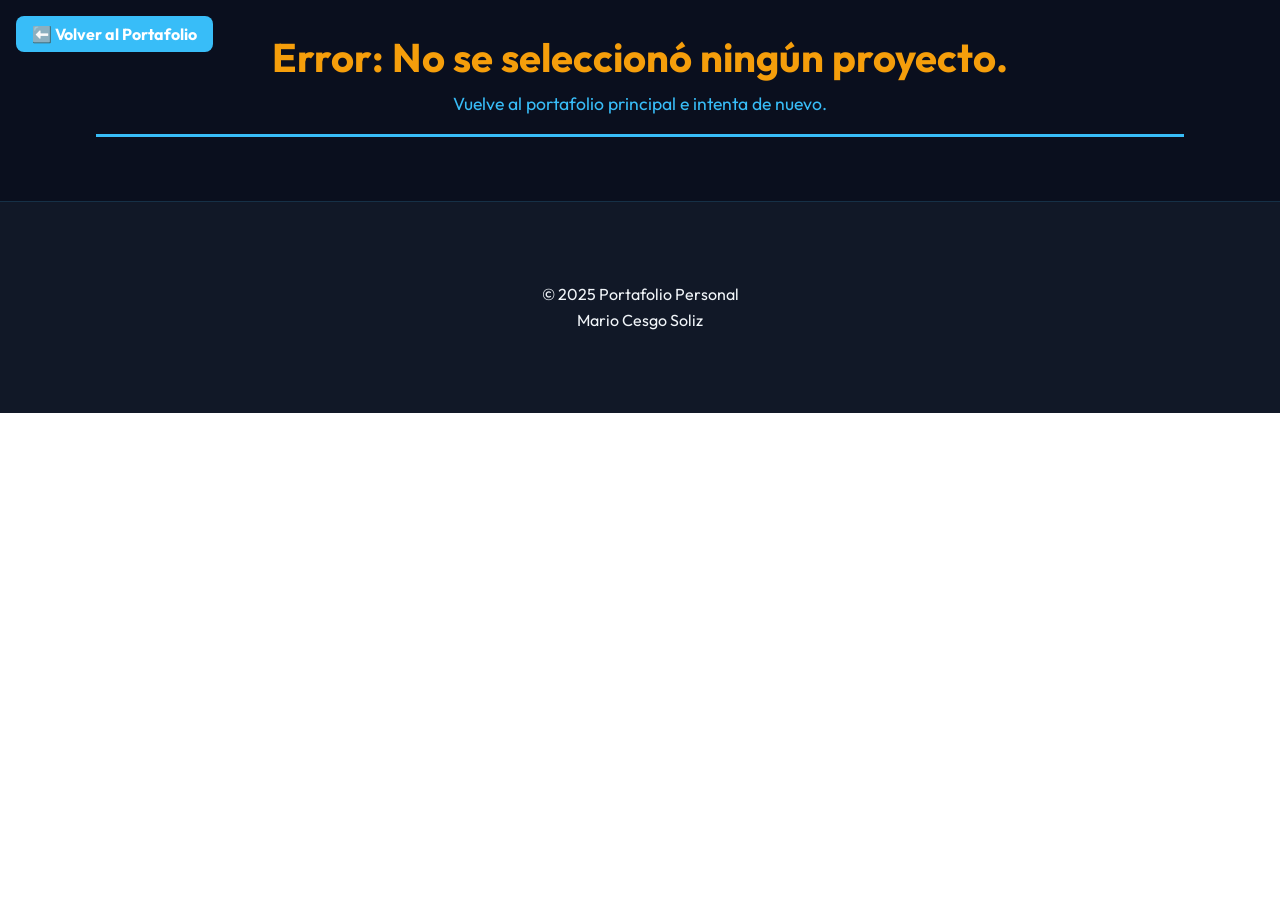
<file: proyecto.html>
<!doctype html>
<html lang="es">
  <head>
    <meta charset="UTF-8" />
    <meta name="viewport" content="width=device-width, initial-scale=1.0" />
    <title id="project-title">Galería de Proyecto</title>
    <link rel="icon" type="image/x-icon" href="img/icons/icon.png" />
    <link rel="stylesheet" href="css/style_portafolio.css" />
    <link rel="stylesheet" href="css/responsive_portafolio.css" />
    <style>
      /* Estilos específicos para la página de proyecto */
      .btn-back {
        position: fixed;
        top: 1rem;
        left: 1rem;
        z-index: 90;
        background: var(--secondary);
        color: white;
        padding: 0.5rem 1rem;
        border-radius: 8px;
        text-decoration: none;
        font-weight: bold;
        transition: all 0.3s ease;
      }
      .btn-back:hover {
        background: var(--accent);
        transform: scale(1.05);
      }
      .gallery-container {
        padding: 2rem 6rem;
        background: var(--primary);
        border-radius: var(--radius);
        box-shadow: var(--shadow);
      }

      .gallery-header {
        text-align: center;
        margin-bottom: 2rem;
        border-bottom: 3px solid var(--secondary);
        padding-bottom: 1rem;
      }

      .gallery-header h1 {
        font-size: 2.5rem;
        margin-bottom: 0.5rem;
        color: var(--accent);
      }

      .gallery-header p {
        font-size: 1.1rem;
        color: var(--secondary);
      }

      /* Ficha de Proyecto */
      .proyecto-ficha {
        display: grid;
        grid-template-columns: repeat(auto-fit, minmax(280px, 1fr));
        gap: 1.5rem;
        margin-top: 2.5rem;
        text-align: left;
        background: var(--glass-bg, rgba(15, 23, 42, 0.7));
        padding: 2rem;
        border-radius: var(--radius-md, 8px);
        border: 1px solid var(--glass-border, rgba(56, 189, 248, 0.15));
      }

      .ficha-item {
        display: flex;
        flex-direction: column;
        gap: 0.5rem;
      }

      .ficha-item h3 {
        color: var(--secondary, #38bdf8);
        font-size: 1.2rem;
        display: flex;
        align-items: center;
        gap: 0.5rem;
        margin-bottom: 0.5rem;
      }

      .ficha-item p {
        font-size: 1rem;
        color: var(--text, #f1f5f9);
        line-height: 1.6;
        margin: 0;
      }

      /* Grid de Imágenes */
      .image-grid {
        display: grid;
        grid-template-columns: repeat(auto-fit, minmax(300px, 1fr));
        gap: 6px;
      }

      .image-card {
        overflow: hidden;
        border-radius: var(--radius);
        box-shadow: var(--shadow);
        transition:
          transform 0.3s,
          box-shadow 0.3s;
        border: 2px solid var(--secondary);
        cursor: pointer;
      }

      .image-card:hover {
        transform: scale(1.02);
        box-shadow: var(--shadow-hover);
      }

      .image-card img {
        width: 100%;
        height: 250px;
        object-fit: cover;
        display: block;
      }

      .back-button {
        position: fixed;
        top: 1rem;
        left: 1rem;
        z-index: 90;
      }

      /* Estilos del Modal */
      .modal {
        display: none;
        position: fixed;
        z-index: 200;
        padding-top: 50px;
        left: 0;
        top: 0;
        width: 100%;
        height: 100%;
        overflow: auto;
        background-color: rgba(0, 0, 0, 0.95);
        animation: fadeIn 0.3s;
      }

      .modal-content {
        margin: auto;
        display: block;
        width: 90%;
        max-width: 1000px;
        max-height: 90vh;
        object-fit: contain;
        border-radius: var(--radius);
        border: 2px solid var(--accent);
        animation: zoomIn 0.4s;
      }

      .close {
        position: absolute;
        top: 15px;
        right: 35px;
        color: #f1f1f1;
        font-size: 40px;
        font-weight: bold;
        transition: 0.3s;
        cursor: pointer;
      }

      .close:hover {
        color: var(--accent);
      }

      @keyframes fadeIn {
        from {
          opacity: 0;
        }
        to {
          opacity: 1;
        }
      }

      @keyframes zoomIn {
        from {
          transform: scale(0.8);
        }
        to {
          transform: scale(1);
        }
      }

      /* RESPONSIVE PROYECTO.HTML*/

      @media (max-width: 768px) {
        .gallery-container {
          padding: 1.5rem;
        }
        .gallery-header{
          margin-top: 2rem;
        }
        .proyecto-titulo {
          font-size: 0.8rem;
        }
        .gallery-header {
          margin-bottom: 1.5rem;
        }

        .gallery-header h1 {
          font-size: 1.5rem;
        }

        .gallery-header p {
          font-size: 0.9rem;
        }

        .proyecto-ficha {
          padding: 1rem;
          gap: 1rem;
        }

        .ficha-item {
          padding: 0.5rem 0;
        }

        .ficha-item h3 {
          font-size: 1rem;
        }

        .ficha-item p {
          font-size: 0.85rem;
        }

        .ficha-item ul {
          padding-left: 1rem;
        }

        .ficha-item li {
          font-size: 0.85rem;
        }

        .image-grid {
          grid-template-columns: 1fr;
          gap: 0.75rem;
        }

        .image-card img {
          height: 180px;
        }

        .image-card:hover {
          transform: scale(1.01);
        }

        .btn-back {
          top: 0.5rem;
          left: 0.5rem;
          padding: 0.4rem 0.6rem;
          font-size: 0.85rem;
        }

        .modal {
          padding-top: 30px;
        }

        .modal-content {
          width: 95%;
          max-height: 80vh;
        }

        .close {
          top: 8px;
          right: 15px;
          font-size: 28px;
        }
      }
    </style>
  </head>
  <body>
    <a href="index.html#proyectos" class="btn-back">⬅️ Volver al Portafolio</a>

    <div class="gallery-container">
      <div class="gallery-header">
        <h1 id="proyecto-titulo">Cargando Proyecto...</h1>
        <p id="proyecto-descripcion"></p>

        <div id="proyecto-ficha" class="proyecto-ficha" style="display: none">
          <div class="ficha-item">
            <h3>📝 Descripción / Objetivo</h3>
            <p id="proyecto-descripcion-ficha"></p>
          </div>
          <div class="ficha-item">
            <h3>🏆 Logros Clave</h3>
            <ul
              id="proyecto-logros"
              style="color: var(--text); padding-left: 1.2rem"
            ></ul>
          </div>
          <div class="ficha-item">
            <h3>💻 Software Usado</h3>
            <p id="proyecto-software"></p>
          </div>
          <div class="ficha-item">
            <h3>📈 Impacto</h3>
            <p id="proyecto-impacto"></p>
          </div>
        </div>
      </div>

      <div class="image-grid" id="galeria-imagenes"></div>
    </div>

    <div id="imageModal" class="modal">
      <span class="close" id="closeModal">&times;</span>

      <img class="modal-content" id="fullImage" />
    </div>

    <footer>
      <p>© 2025 Portafolio Personal</p>
      <p>Mario Cesgo Soliz</p>
    </footer>

    <script>
      // Referencias a los elementos del Modal
      const modal = document.getElementById("imageModal");
      const fullImage = document.getElementById("fullImage");
      const closeModalBtn = document.getElementById("closeModal");

      // Función para abrir el modal
      function openModal(imageSrc) {
        fullImage.src = imageSrc;
        modal.style.display = "block";
      }

      // Función para cerrar el modal
      function closeModal() {
        modal.style.display = "none";
      }

      // Event Listeners para cerrar el modal
      closeModalBtn.onclick = closeModal;

      // Cierra el modal si el usuario hace clic fuera de la imagen
      window.onclick = function (event) {
        if (event.target == modal) {
          closeModal();
        }
      };

      document.addEventListener("DOMContentLoaded", () => {
        // Cargar los datos del proyecto desde localStorage
        const proyectoJSON = localStorage.getItem("proyectoSeleccionado");
        const galleryContainer = document.getElementById("galeria-imagenes");

        if (!proyectoJSON) {
          document.getElementById("proyecto-titulo").textContent =
            "Error: No se seleccionó ningún proyecto.";
          document.getElementById("proyecto-descripcion").textContent =
            "Vuelve al portafolio principal e intenta de nuevo.";
          return;
        }

        const proyecto = JSON.parse(proyectoJSON);

        // Rellenar la información
        document.getElementById("project-title").textContent = proyecto.titulo;
        document.getElementById("proyecto-titulo").textContent =
          proyecto.titulo;
        document.getElementById("proyecto-descripcion").textContent =
          proyecto.descripcion;

        // Llenar Ficha del Proyecto
        if (
          proyecto.descripcion ||
          proyecto.logros ||
          proyecto.software_usado ||
          proyecto.impacto
        ) {
          document.getElementById("proyecto-ficha").style.display = "grid";
          document.getElementById("proyecto-descripcion-ficha").textContent =
            proyecto.descripcion || "No especificada";

          const logrosLista = document.getElementById("proyecto-logros");
          logrosLista.innerHTML = "";
          if (proyecto.logros && Array.isArray(proyecto.logros)) {
            proyecto.logros.forEach((logro) => {
              const li = document.createElement("li");
              li.textContent = logro;
              logrosLista.appendChild(li);
            });
          } else if (typeof proyecto.logros === "string") {
            const li = document.createElement("li");
            li.textContent = proyecto.logros;
            logrosLista.appendChild(li);
          } else {
            logrosLista.innerHTML = "<li>No especificados</li>";
          }

          document.getElementById("proyecto-software").textContent =
            proyecto.software_usado || "No especificado";
          document.getElementById("proyecto-impacto").textContent =
            proyecto.impacto || "No especificado";
        }

        // Renderizar las imágenes de la galería
        if (proyecto.galeria && proyecto.galeria.length > 0) {
          proyecto.galeria.forEach((url, index) => {
            const imageCard = document.createElement("div");
            imageCard.className = "image-card";

            const img = document.createElement("img");
            img.src = url;
            img.alt = `Imagen ${index + 1} del proyecto: ${proyecto.titulo}`;

            // Listener para abrir el modal
            imageCard.addEventListener("click", () => {
              openModal(url);
            });

            imageCard.appendChild(img);
            galleryContainer.appendChild(imageCard);
          });
        } else {
          galleryContainer.innerHTML =
            '<p style="text-align:center; padding: 2rem;">No hay imágenes de galería disponibles para este proyecto.</p>';
        }
      });
    </script>
  </body>
</html>
</file>
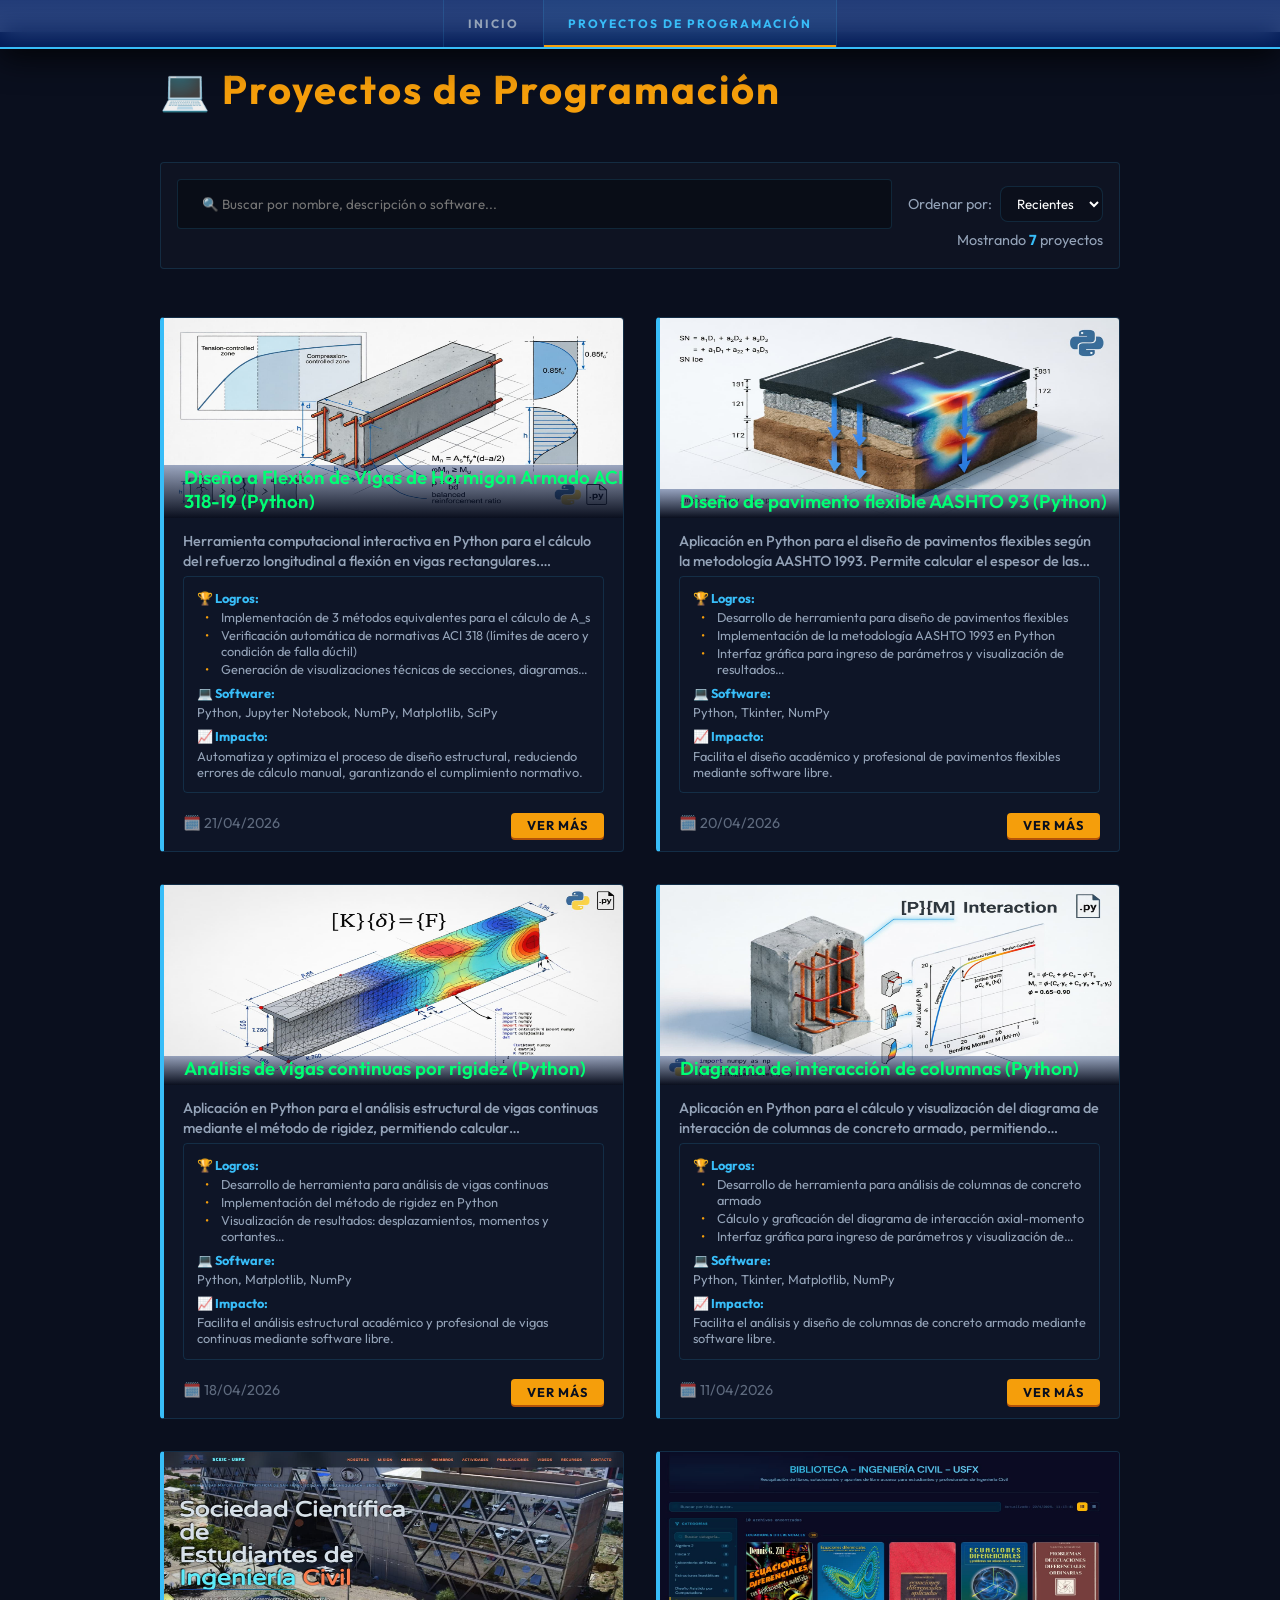
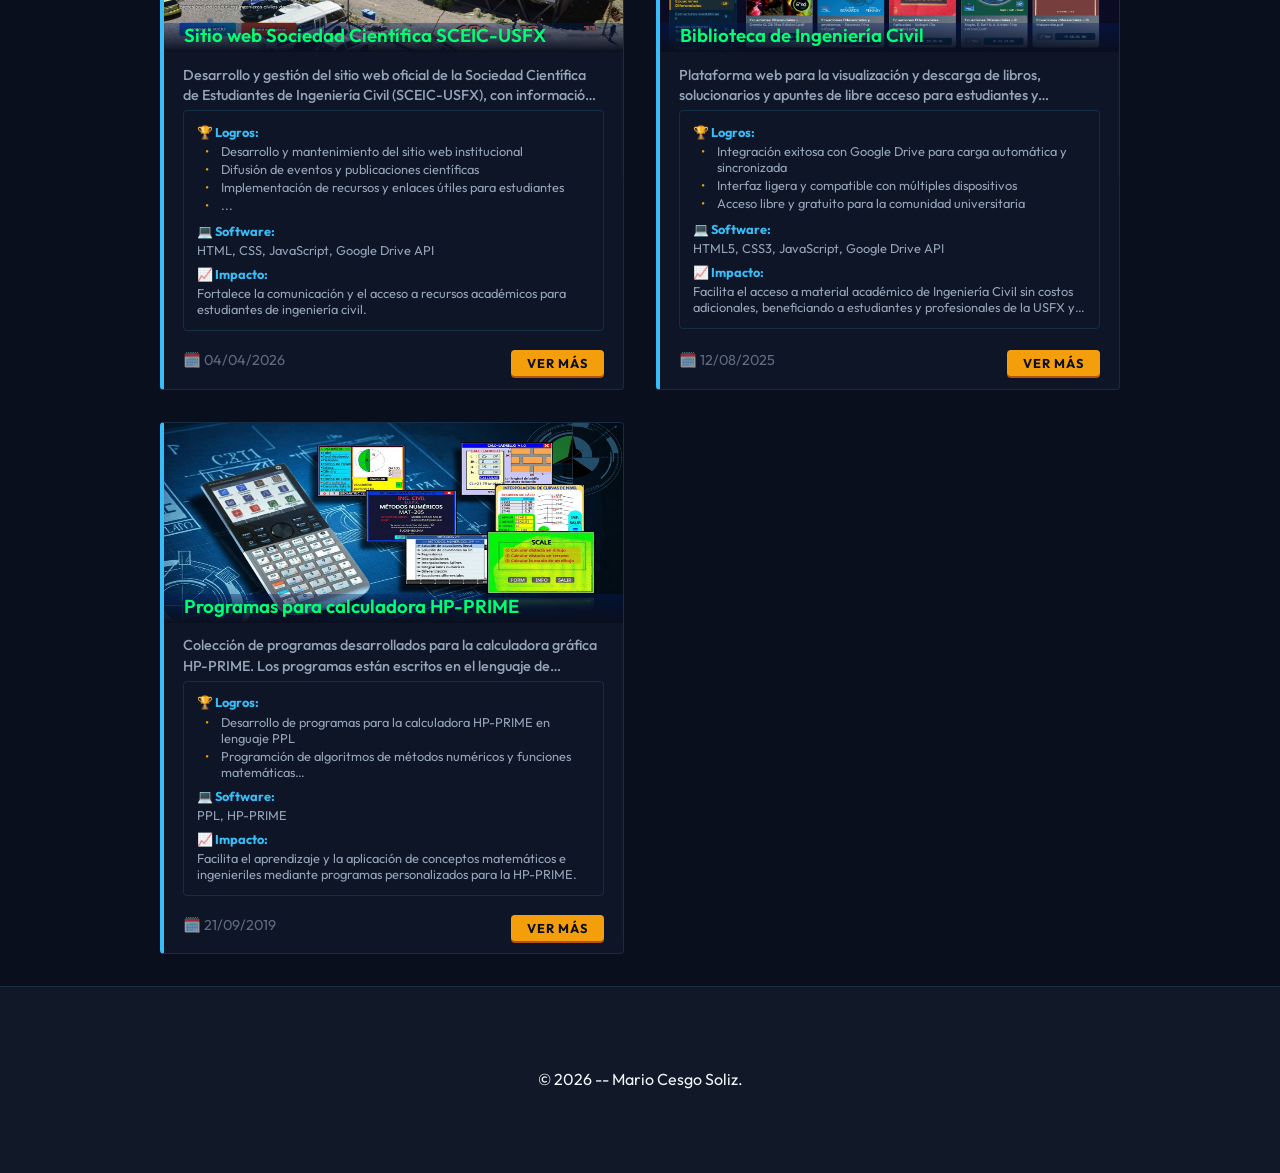
<file: proyectos_programacion.html>
<!doctype html>
<html lang="es">
  <head>
    <meta charset="UTF-8" />
    <meta name="viewport" content="width=device-width, initial-scale=1.0" />
    <title>Mario Cesgo Soliz | Proyectos</title>
    <meta
      name="description"
      content="Proyectos de programación de Mario Cesgo Soliz, Ingeniero Civil especializado en desarrollo de herramientas para ingeniería."
    />
    <link rel="icon" type="image/x-icon" href="img/icons/icon.png">
    <link rel="stylesheet" href="css/style_portafolio.css" />
    <link rel="stylesheet" href="css/responsive_portafolio.css" />
  </head>
  <body>
    <header>
      <nav>
        <div class="nav-links">
          <a href="index.html">Inicio</a>
          <a href="#proyectos" class="active">Proyectos de Programación</a>
        </div>
      </nav>
    </header>
    <main>
      <section id="proyectos" class="container" style="margin-top: 2rem;">
        <h2 class="reveal">💻 Proyectos de Programación</h2>
        <div class="controles-proyectos reveal">
          <div class="buscar-ordenar-container">
            <div class="buscador-container">
              <input
                type="text"
                id="buscador"
                placeholder="🔍 Buscar por nombre, descripción o software..."
                aria-label="Buscar proyectos por nombre, descripción o software"
              />
            </div>
            <div class="ordenacion-container">
              <label for="ordenar">Ordenar por:</label>
              <select id="ordenar">
                <option value="reciente">Recientes</option>
                <option value="antiguo">Antiguos</option>
              </select>
            </div>
          </div>
          <p
            style="
              font-size: 0.9rem;
              color: var(--text-muted);
              text-align: right;
            "
          >
            Mostrando
            <strong id="total-proyectos" style="color: var(--secondary)"
              >0</strong
            >
            proyectos
          </p>
        </div>

        <div id="lista-proyectos">
          <!-- Renderizado dinámico desde script.js -->
        </div>
      </section>
    </main>

    <footer>
      <p>&copy; 2026 -- Mario Cesgo Soliz.</p>
    </footer>

    <script src="js/datos_proyectos.js"></script>
    <script src="js/script_programacion.js"></script>
  </body>
</html>
</file>
<file: css/style_portafolio.css>
/* === VARIABLES GLOBALES - INGENIERÍA TÉCNICA (MODO OSCURO PERMANENTE) === */
@import url('https://fonts.googleapis.com/css2?family=Outfit:wght@300;400;600;700&display=swap');

:root {
    /* Technical Engineering Palette */
    --primary: #0a0f1e;
    /* Deep Midnight / Blueprint Base */
    --primary-light: #111827;
    --secondary: #38bdf8;
    /* Blueprint Cyan */
    --secondary-glow: rgba(56, 189, 248, 0.3);
    --accent: #f59e0b;
    /* Construction Amber / Safety Orange */
    --accent-glow: rgba(245, 158, 11, 0.3);
    --success: #10b981;

    /* Technical Glassmorphism */
    --glass-bg: rgba(15, 23, 42, 0.7);
    --glass-border: rgba(56, 189, 248, 0.15);
    --glass-blur: 12px;

    /* Text Hierarchy */
    --text: #f1f5f9;
    --text-muted: #94a3b8;
    --text-dim: #475569;

    /* Decoration */
    --radius-lg: 12px;
    /* More structured, less round */
    --radius-md: 8px;
    --radius-sm: 4px;

    --shadow-main: 0 10px 30px -10px rgba(0, 0, 0, 0.7);
    --shadow-accent: 0 0 30px -5px var(--secondary-glow);
    --color-title-projects: #00ff74;
}

/* === BASE & TECHNICAL BACKGROUND === */
* {
    box-sizing: border-box;
    margin: 0;
    padding: 0;
}

html {
    scroll-behavior: smooth;
}

body {
    font-family: 'Outfit', sans-serif;
    background-position: center;
    overflow-x: hidden;
}

main {
    background: var(--primary);
}

p {
    line-height: 1.6;
    color: var(--text);
}

/* === ANIMATIONS === */
@keyframes fadeInUp {
    from {
        opacity: 0;
        transform: translateY(30px);
    }

    to {
        opacity: 1;
        transform: translateY(0);
    }
}



/* Reveal Effect on Scroll */
.reveal {
    opacity: 0;
    transform: translateY(40px);
    transition: all 0.8s cubic-bezier(0.4, 0, 0.2, 1);
}

.reveal.active {
    opacity: 1;
    transform: translateY(0);
}

/* === HERO SECTION === */
.hero {
    min-height: 100vh;
    display: flex;
    flex-direction: column;
    justify-content: center;
    align-items: center;
    text-align: center;
    padding: 2rem;
    position: relative;
    background-color: var(--primary);
    background-image: url('../img/portada-bg.jpg');
    background-size: cover;
}

.hero::before {
    content: '';
    position: absolute;
    width: clamp(300px, 60vw, 600px);
    height: clamp(300px, 60vw, 600px);
    background: radial-gradient(circle, var(--primary) 0%, transparent 100%);
    filter: blur(100px);
    z-index: 10;
    border-radius: 50%;
    animation: pulse 5s ease-in-out infinite alternate;
}
@keyframes pulse {
    0% {
        transform: scale(1);
        opacity: 0.1;
    }

    100% {
        transform: scale(1.5);
        opacity: 1;
    }
}

.hero-content {
    max-width: 950px;
    z-index: 10;
    width: 100%;
}

.hero h1 {
    font-size: clamp(2rem, 8vw, 6rem);
    font-weight: 800;
    line-height: 1.1;
    margin-bottom: 1rem;
    letter-spacing: -2px;
    background: linear-gradient(135deg, #fff 30%, var(--secondary) 100%);
    -webkit-background-clip: text;
    -webkit-text-fill-color: transparent;
}

.hero h2 {
    font-size: clamp(1.2rem, 4vw, 2.75rem);
    font-weight: 600;
    margin-bottom: 1.5rem;
    color: var(--text);
    display: flex;
    flex-direction: column;
    gap: 0.5rem;
}

.hero h2 span {
    font-size: 0.5em;
    text-transform: uppercase;
    letter-spacing: 5px;
    color: var(--secondary);
    font-weight: 700;
    border-bottom: 2px solid var(--accent);
    width: fit-content;
    margin: 0 auto;
    padding-bottom: 0.5rem;
}

.hero p {
    font-size: clamp(1rem, 2vw, 1.25rem);
    color: var(--text);
    max-width: 750px;
    margin: 0 auto 2rem auto;
    text-shadow: 0 3px 3px #000000, 0 -3px 3px #000000;
}

.hero-btns {
    display: flex;
    gap: 1.5rem;
    justify-content: center;
    flex-wrap: wrap;
}

/* === BUTTONS === */
.btn {
    display: inline-block;
    padding: 1rem 2.5rem;
    background: var(--accent);
    color: var(--primary);
    border-radius: var(--radius-sm);
    text-decoration: none;
    font-weight: 700;
    text-transform: uppercase;
    letter-spacing: 1px;
    transition: all 0.3s ease;
    border: none;
    cursor: pointer;
    box-shadow: 0 4px 0px #b45309;
}

.btn:hover {
    transform: translateY(-2px);
    box-shadow: 0 6px 15px var(--accent-glow);
    filter: brightness(1.1);
}


/* === STAGGERED REVEAL === */
.stagger-1 {
    transition-delay: 0.1s;
}

.stagger-2 {
    transition-delay: 0.25s;
}

.stagger-3 {
    transition-delay: 0.4s;
}

.stagger-4 {
    transition-delay: 0.55s;
}

/* === NAVIGATION - TECHNICAL FULL BAR === */
nav {
    position: fixed;
    top: 0;
    left: 0;
    right: 0;
    width: 100%;
    padding: 0 2rem;
    display: flex;
    justify-content: space-between;
    align-items: center;
    background: linear-gradient(180deg, #001e63dd 0%, #001e63cc 100%);
    backdrop-filter: blur(var(--glass-blur));
    border-bottom: 2px solid var(--secondary);
    box-shadow: 0 8px 32px rgba(0, 0, 0, 0.8);
    z-index: 1000;
    flex-wrap: wrap;
}

.nav-links {
    display: flex;
    flex-grow: 1;
    justify-content: center;
    flex-wrap: wrap;
}

nav a {
    color: var(--text-muted);
    text-decoration: none;
    font-size: 0.75rem;
    font-weight: 700;
    text-transform: uppercase;
    letter-spacing: 2px;
    padding: 1rem 1.5rem;
    transition: all 0.3s ease;
    border-left: 1px solid var(--glass-border);
    display: flex;
    align-items: center;
    gap: 0.5rem;
    position: relative;
    white-space: nowrap;
}

nav a:last-child {
    border-right: 1px solid var(--glass-border);
}

nav a::before {
    content: '';
    position: absolute;
    bottom: 0;
    left: 0;
    width: 100%;
    height: 2px;
    background: var(--accent);
    transform: scaleX(0);
    transition: transform 0.3s ease;
}

nav a:hover,
nav a.active {
    color: var(--secondary);
    background: rgba(56, 189, 248, 0.05);
}

nav a:hover::before,
nav a.active::before {
    transform: scaleX(1);
}

#modoOscuroBtn {
    background: none;
    border: none;
    cursor: pointer;
    font-size: 1.25rem;
    padding: 0.5rem;
    color: var(--text);
    transition: transform 0.3s ease;
}

/* === SOBRE MI - IMAGE INTEGRATION === */
#sobre-mi {
    display: flex;
    align-items: center;
    gap: 2rem;
    flex-wrap: wrap;
    justify-content: center;
}

.foto-perfil-container {
    position: relative;
    padding: 20px;
}

/* Technical Corner Brackets */
.foto-perfil-container::before,
.foto-perfil-container::after,
.foto-perfil-wrapper::before,
.foto-perfil-wrapper::after {
    content: '';
    position: absolute;
    width: 20px;
    height: 20px;
    border-color: var(--secondary);
    border-style: solid;
    z-index: 2;
}

.foto-perfil-container::before {
    top: 0;
    left: 0;
    border-width: 2px 0 0 2px;
}

.foto-perfil-container::after {
    top: 0;
    right: 0;
    border-width: 2px 2px 0 0;
}

.foto-perfil-wrapper::before {
    bottom: 0;
    left: 0;
    border-width: 0 0 2px 2px;
}

.foto-perfil-wrapper::after {
    bottom: 0;
    right: 0;
    border-width: 0 2px 2px 0;
}

/* Technical Labels */
.foto-perfil-container .label-coord {
    position: absolute;
    font-size: 10px;
    color: var(--secondary);
    opacity: 0.6;
    font-family: monospace;
}

.foto-perfil-container .coord-x {
    top: -10px;
    left: 50%;
    transform: translateX(-50%);
}

.foto-perfil-container .coord-y {
    left: -30px;
    top: 50%;
    transform: translateY(-50%) rotate(-90deg);
}

.foto-perfil {
    width: 200px;
    height: 250px;
    border-radius: var(--radius-sm);
    object-fit: cover;
    filter: contrast(1.1) brightness(0.9);
    border: 1px solid var(--glass-border);
    display: block;
    transition: all 0.5s ease;
}

.foto-perfil-container:hover .foto-perfil {
    filter: contrast(1.2) brightness(1.1) saturate(0.8);
    box-shadow: 0 0 30px var(--secondary-glow);
}

/* === SECTIONS & CONTAINERS === */
.container {
    max-width: 90%;
    margin: 0 auto;
    padding: 2rem 6rem;
    /* Enhanced side padding for contained look */
}

h2 {
    font-size: 2.5rem;
    margin-bottom: 3rem;
    /* text-align: center; */
    letter-spacing: 2px;
    color: var(--accent);
}

/* === PROJECTS SECTION === */

.controles-proyectos {
    background: rgba(255, 255, 255, 0.02);
    border: 1px solid var(--glass-border);
    padding: 1rem;
    margin-bottom: 3rem;
    border-radius: var(--radius-sm);
}

.filtros-container {
    display: flex;
    flex-wrap: wrap;
    gap: 0.75rem;
    justify-content: center;
    margin-bottom: 1.5rem;
}

.filtro-btn {
    padding: 0.5rem 1.5rem;
    background: transparent;
    color: var(--text-muted);
    border: 1px solid var(--glass-border);
    border-radius: var(--radius-sm);
    font-weight: 700;
    text-transform: uppercase;
    font-size: 0.75rem;
    cursor: pointer;
    transition: all 0.3s ease;
    white-space: nowrap;
}

.filtro-btn:hover {
    border-color: var(--secondary);
    color: var(--text);
}

.filtro-btn.active {
    background: var(--secondary);
    color: var(--primary);
    border-color: var(--secondary);
}

.buscador-container input {
    width: 100%;
    padding: 1rem 1.5rem;
    background: rgba(0, 0, 0, 0.3);
    border: 1px solid var(--glass-border);
    border-radius: var(--radius-sm);
    color: white;
    font-family: inherit;
    transition: all 0.3s ease;
}

.buscador-container input:focus {
    outline: none;
    border-color: var(--secondary);
    box-shadow: 0 0 0 4px var(--secondary-glow);
}

.buscar-ordenar-container {
    display: grid;
    grid-template-columns: 1fr auto;
    gap: 1rem;
    align-items: center;
}

.ordenacion-container {
    display: flex;
    align-items: center;
    gap: 0.5rem;
}

.ordenacion-container label {
    font-size: 0.9rem;
    color: var(--text-muted);
    white-space: nowrap;
}

.ordenacion-container select {
    background: rgba(0, 0, 0, 0.2);
    border: 1px solid var(--glass-border);
    color: white;
    padding: 0.5rem 0.75rem;
    border-radius: 8px;
    font-family: inherit;
    cursor: pointer;
    transition: all 0.3s ease;
    flex: 1;
}

.ordenacion-container select:hover {
    border-color: var(--secondary);
}

.ordenacion-container select:focus {
    outline: none;
    border-color: var(--secondary);
    box-shadow: 0 0 0 2px var(--secondary-glow);
}

#lista-proyectos {
    display: grid;
    grid-template-columns: repeat(auto-fill, minmax(320px, 1fr));
    gap: 2rem;
}

.proyecto {
    display: flex;
    flex-direction: column;
    background: rgba(15, 23, 42, 0.8);
    border: 1px solid var(--glass-border);
    border-left: 4px solid var(--secondary);
    border-radius: var(--radius-sm);
    padding: 0;
    overflow: hidden;
    transition: all 0.4s ease;
    height: 100%;
}

.proyecto:hover {
    border-color: var(--secondary);
    box-shadow: 0 0 20px var(--secondary-glow);
    transform: translateY(-5px);
}

.proyecto-img-wrapper {
    position: relative;
    display: inline-block;
    width: 100%;
    height: 200px;
    overflow: hidden;
}

.proyecto img {
    width: 100%;
    height: 100%;
    transition: transform 0.6s ease;
}

.proyecto:hover img {
    transform: scale(1.1);
}

.proyecto-info {
    padding: 0.8rem 1.2rem;
    display: flex;
    flex-direction: column;
    flex-grow: 1;
}

.proyecto-footer {
    display: flex;
    justify-content: space-between;
    align-items: center;
    gap: 1rem;
    margin-top: auto;
    flex-wrap: wrap;
}

.fecha-publicacion {
    font-size: 0.75rem;
    opacity: 0.6;
    flex-shrink: 0;
}

.btn-small {
    padding: 0.3rem 1rem !important;
    font-size: 0.8rem !important;
    box-shadow: 0 2px 0px #b45309 !important;
}

.overlay {
    position: absolute;
    bottom: 0;
    left: 0;
    width: 100%;
    padding-left: 20px;
    padding-bottom: 5px;
    background: linear-gradient(to top, var(--primary), #001e635d);
    color: var(--color-title-projects);
    font-weight: 600;
}

.proyecto p {
    font-size: 0.9rem;
    color: var(--text-muted);
    display: -webkit-box;
    -webkit-line-clamp: 2;
    -webkit-box-orient: vertical;
    overflow: hidden;
    line-height: 1.4;
    margin-bottom: 5px;
}

.tag {
    display: inline-block;
    background: rgba(56, 189, 248, 0.1);
    color: var(--secondary);
    padding: 0rem 0.5rem;
    border: 1px solid var(--secondary-glow);
    font-size: 0.7rem;
    font-weight: 700;
    margin-right: 0.2rem;
    margin-bottom: 0.3rem;
    white-space: nowrap;
}

.proyecto-desc {
    font-size: 0.9rem;
    color: var(--text);
    margin-bottom: 1rem;
    font-weight: 500;
}

.proyecto-extra-info {
    margin-bottom: 1.2rem;
    padding: 0.8rem;
    border-radius: var(--radius-sm);
    border: 1px solid var(--glass-border);
}

.proyecto-detalles-mini {
    font-size: 0.8rem;
    color: var(--text-muted);
    margin-bottom: 0.5rem;
    display: -webkit-box;
    -webkit-line-clamp: 5;
    -webkit-box-orient: vertical;
    overflow: hidden;
}

.proyecto-detalles-mini strong {
    color: var(--secondary);
    display: block;
    margin-bottom: 0.2rem;
}

.proyecto-detalles-mini ul {
    list-style-type: none;
    padding-left: 0.5rem;
}

.proyecto-detalles-mini ul li {
    position: relative;
    padding-left: 1rem;
    margin-bottom: 2px;
}

.proyecto-detalles-mini ul li::before {
    content: "•";
    position: absolute;
    left: 0;
    color: var(--accent);
}

.proyecto-detalles-mini:last-child {
    margin-bottom: 0;
    display: -webkit-box;
    -webkit-line-clamp: 3;
    -webkit-box-orient: vertical;
    overflow: hidden;
}

/* === COMPETENCIAS === */
.software-grid {
    display: flex;
    flex-wrap: wrap;
    gap: 0.8rem 1.5rem;
    margin-left: 5rem;
}

.software-item {
    color: var(--text-muted);
    font-weight: 600;
    font-size: 0.9rem;
    transition: all 0.3s ease;
    display: flex;
    align-items: center;
    gap: 5px;
    padding: 0.3rem 0.8rem;
    cursor: default;
    border: 1px solid var(--text-dim);
    border-radius: 8px;
}

.software-item:hover {
    color: var(--secondary);
    transform: translateX(3px);
    border: 1px solid var(--secondary);
}

.software-item img {
    width: 24px;
    height: 24px;
    object-fit: contain;
}

#competencias .competencia-list li {
    background: rgba(255, 255, 255, 0.02);
    padding: 0.3rem 1.5rem;
    border-left: 3px solid var(--secondary);
    margin-bottom: 3px;
    color: var(--text-muted);
    margin-left: 5rem;
}

.competencia-section h3 {
    color: var(--secondary);
    margin-bottom: 1rem;
}

.competencia-grid {
    display: grid;
    grid-template-columns: repeat(auto-fit, minmax(200px, 1fr));
    gap: 2rem;
}

.competencia-list-block {
    display: block;
}


.curriculum-card {
    display: flex;
    flex-direction: column;
    align-items: center;
    text-align: center;
}

/* === CONTACT === */
.contact-links-grid {
    display: grid;
    grid-template-columns: repeat(auto-fit, minmax(250px, 1fr));
    gap: 2rem;
}

.contact-link {
    background: rgba(255, 255, 255, 0.02);
    border: 1px solid var(--glass-border);
    padding: 1.5rem;
    border-radius: var(--radius-sm);
    display: flex;
    align-items: center;
    gap: 1.25rem;
    color: var(--text-muted);
    text-decoration: none;
    transition: all 0.3s ease;
}

.contact-link:hover {
    border-color: var(--secondary);
    color: var(--text);
    transform: translateY(-2px);
}

.contact-link .icon {
    font-size: 2rem;
    flex-shrink: 0;
}

.contact-link strong {
    display: block;
    font-size: 1rem;
    margin-bottom: 0.25rem;
}

/* === SCROLL INDICATOR === */
.scroll-indicator {
    position: absolute;
    bottom: 2.5rem;
    left: 48%;
    display: flex;
    flex-direction: column;
    align-items: center;
    gap: 1rem;
    color: var(--text-dim);
    font-size: 0.75rem;
    text-transform: uppercase;
    letter-spacing: 2px;
}

.mouse {
    width: 26px;
    height: 42px;
    border: 2px solid var(--glass-border);
    border-radius: 20px;
    position: relative;
}

.mouse::before {
    content: '';
    width: 4px;
    height: 8px;
    background: var(--accent);
    position: absolute;
    left: 50%;
    transform: translateX(-50%);
    top: 8px;
    border-radius: 2px;
    animation: scrollMouse 2s infinite;
}

@keyframes scrollMouse {
    0% {
        transform: translate(-50%, 0);
        opacity: 1;
    }

    100% {
        transform: translate(-50%, 15px);
        opacity: 0;
    }
}

/* === FOOTER === */
footer {
    padding: 5rem 2rem;
    text-align: center;
    border-top: 1px solid var(--glass-border);
    background: var(--primary-light);
}
</file>
<file: css/responsive_portafolio.css>
/* === RESPONSIVE DESIGN === */

/* Tablets Grandes (1024px) */
@media (max-width: 1024px) {
    .container {
        padding: 4rem 3rem;
    }

    #sobre-mi {
        gap: 3rem;
    }
    .software-grid {
        margin-left: 2rem;
    }

    #lista-proyectos {
        grid-template-columns: repeat(auto-fill, minmax(280px, 1fr));
        gap: 1.5rem;
    }
}

/* Tablets (768px) */
@media (max-width: 768px) {
    .hero {
        padding: 1.5rem;
    }

    .hero h2 {
        margin-bottom: 1rem;
    }

    .hero p {
        margin: 0 auto 1.5rem auto;
        font-size: 0.95rem;
    }

    nav {
        padding: 0 1rem;
    }

    .nav-links {
        width: 100%;
        gap: 0.5rem;
        padding: 0.5rem 0;
    }

    nav a {
        padding: 0.75rem 1rem;
        font-size: 0.65rem;
        letter-spacing: 1px;
    }

    .container {
        padding: 3rem 1.5rem;
    }

    h2 {
        font-size: 1.8rem;
        margin-bottom: 2rem;
    }

    .btn {
        padding: 0.5rem 1rem;
    }

    #sobre-mi {
        flex-direction: column;
        gap: 2rem;
        text-align: center;
    }

    .foto-perfil-container .label-coord {
        font-size: 8px;
    }

    .foto-perfil {
        width: 160px;
        height: 200px;
    }

    .controles-proyectos {
        padding: 1.5rem;
        margin-bottom: 2rem;
    }

    .buscar-ordenar-container {
        grid-template-columns: 1fr;
        gap: 1.5rem;
    }

    .ordenacion-container {
        justify-content: flex-start;
    }

    .ordenacion-container select {
        flex: none;
        min-width: 120px;
    }

    #lista-proyectos {
        grid-template-columns: repeat(auto-fill, minmax(250px, 1fr));
        gap: 1.5rem;
    }

    .proyecto-img-wrapper {
        height: 180px;
    }

    .software-grid {
        margin-left: 0;
        gap: 1rem;
        justify-content: center;
    }

    .competencia-list li {
        margin-left: 0;
        padding: 0.5rem 1.5rem;
    }

    .competencia-grid {
        grid-template-columns: 1fr;
        gap: 1.5rem;
    }

    .contact-links-grid {
        gap: 1.5rem;
    }

    .scroll-indicator {
        bottom: 1.5rem;
        font-size: 0.65rem;
        letter-spacing: 1px;
    }

    footer {
        padding: 3rem 1.5rem;
    }
}

/* Móviles (480px) */
@media (max-width: 480px) {

    .hero {
        min-height: 95vh;
        padding: 1rem;
        background-position: center;
    }

    .hero h1 {
        margin-bottom: 0.5rem;
    }

    .hero h2 span {
        letter-spacing: 2px;
        font-size: 0.45em;
    }

    .hero p {
        margin: 0 auto 1rem auto;
        font-size: 0.85rem;
    }

    .hero-btns {
        margin-top: 5rem;
        flex-direction: column;
        gap: 2rem;
        align-content: center;
    }
    .btn {
        padding: 0.75rem 1.5rem;
        font-size: 1rem;
    }
    nav {
        padding: 0 0.5rem;
    }

    nav a {
        padding: 0.5rem 0.75rem;
        font-size: 0.55rem;
        letter-spacing: 0.5px;
        border: none;
    }

    nav a:last-child {
        border-right: none;
    }


    .container {
        padding: 2rem 1rem;
    }

    h2 {
        font-size: 1.5rem;
        margin-bottom: 1.5rem;
    }

    .foto-perfil-container {
        padding: 15px;
    }

    .foto-perfil-container::before,
    .foto-perfil-container::after,
    .foto-perfil-wrapper::before,
    .foto-perfil-wrapper::after {
        width: 15px;
        height: 15px;
    }

    .foto-perfil-container .label-coord {
        display: none;
    }

    .foto-perfil {
        width: 140px;
        height: 180px;
    }

    .controles-proyectos {
        padding: 1rem;
        margin-bottom: 1.5rem;
    }

    .filtros-container {
        gap: 0.5rem;
    }

    .filtro-btn {
        padding: 0.4rem 1rem;
        font-size: 0.65rem;
    }

    .buscador-container input {
        padding: 0.75rem 1rem;
        font-size: 0.9rem;
    }

    .buscar-ordenar-container {
        gap: 1rem;
    }

    .ordenacion-container {
        width: 100%;
    }

    .ordenacion-container label {
        font-size: 0.8rem;
    }


    #lista-proyectos {
        grid-template-columns: 1fr;
        gap: 1rem;
    }

    .proyecto:hover {
        transform: translateY(-3px);
    }

    .proyecto-img-wrapper {
        height: 150px;
    }

    .tag {
        font-size: 0.65rem;
        padding: 0rem 0.4rem;
        margin-right: 0.15rem;
    }

    .software-grid {
        gap: 0.75rem;
    }

    .software-item {
        font-size: 0.8rem;
    }

    .software-item img {
        width: 20px;
        height: 20px;
    }

    .competencia-list li {
        padding: 0.4rem 1rem;
        font-size: 0.9rem;
    }

    .competencia-section h3 {
        margin-bottom: 0.75rem;
    }

    .competencia-grid {
        gap: 1rem;
    }

    .contact-links-grid {
        grid-template-columns: 1fr;
        gap: 1rem;
    }

    .contact-link {
        padding: 1.25rem;
        gap: 1rem;
    }

    .contact-link .icon {
        font-size: 1.5rem;
    }

    .contact-link strong {
        font-size: 0.95rem;
    }

    .scroll-indicator {
        display: none;
    }

    footer {
        padding: 2rem 1rem;
        font-size: 0.9rem;
    }
}
</file>
